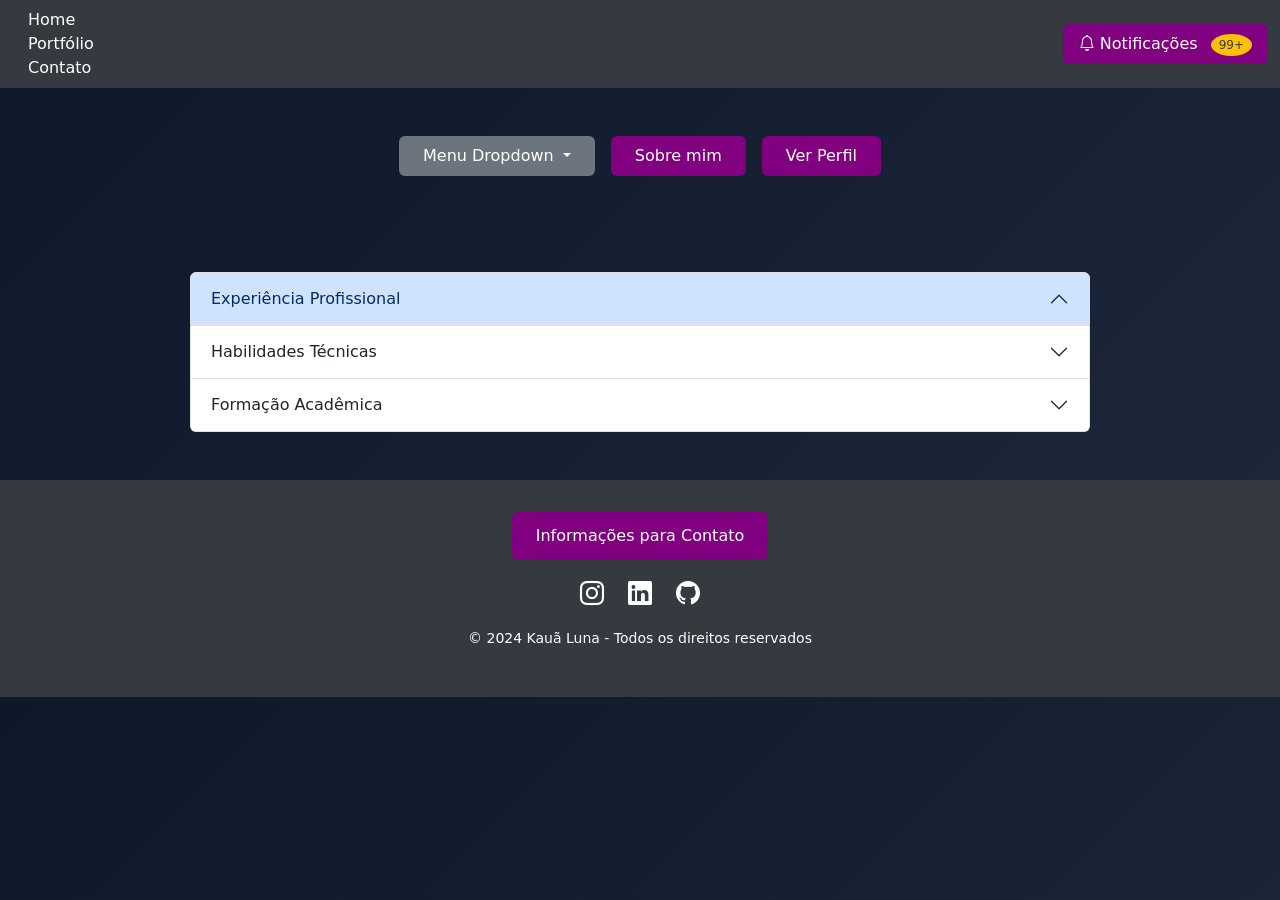
<file: curriculum/index.html>
<!DOCTYPE html>
<html lang="pt-BR">
<head>
  <meta charset="UTF-8" />
  <meta name="viewport" content="width=device-width, initial-scale=1.0"/>
  <link rel="stylesheet" href="style.css"/>
  <title>Portfólio | Kauã Luna</title>
  <link href="https://cdn.jsdelivr.net/npm/bootstrap@5.3.3/dist/css/bootstrap.min.css" rel="stylesheet"/>
  <link rel="stylesheet" href="https://cdn.jsdelivr.net/npm/bootstrap-icons@1.11.3/font/bootstrap-icons.min.css"/>
</head>
<body>
  <nav class="navbar navbar-expand-lg navbar-custom">
    <div class="container-fluid">
      <div class="nav-links">
        <a class="nav-link" href="index.html">Home</a>
        <a class="nav-link" href="portifolio.html">Portfólio</a>
        <a class="nav-link" href="contato.html">Contato</a>
      </div>
      <button class="notification-btn" data-bs-toggle="modal" data-bs-target="#notificationModal">
        <i class="bi bi-bell"></i> Notificações
        <span class="notification-badge">99+</span>
      </button>
    </div>
  </nav>

  <main>
    <section id="home">
      <div class="top-actions">
        <!-- Dropdown -->
        <div class="dropdown">
          <button class="btn-custom btn-gray dropdown-toggle" data-bs-toggle="dropdown">
            Menu Dropdown
          </button>
          <ul class="dropdown-menu">
            <li><a class="dropdown-item" href="portifolio.html">Portfólio</a></li>
            <li><a class="dropdown-item" href="contato.html">Contato</a></li>
          </ul>
        </div>
        <!-- Botão Sobre -->
        <button class="btn-custom btn-pink" data-bs-toggle="modal" data-bs-target="#sobreModal">
          Sobre mim
        </button>
        <!-- Botão Perfil -->
        <button class="btn-custom btn-blue" onclick="mostrarPerfil()">
          Ver Perfil
        </button>
      </div>
      <!-- PERFIL -->
      <div id="perfilBox" style="display: none; margin-top: 30px; text-align: center; color: rgb(190, 187, 187);">
        <img 
          src="59f7b9f8-756f-4cbb-8659-a811b90b80a7.jpg"
          alt="Foto de Perfil"
          style="
            width: 220px;
            border-radius: 15px;
            box-shadow: 0 5px 15px rgba(175, 173, 173, 0.839);
          "
        >
        <h3 style="margin-top: 15px;">Kauã Domingues Luna 
          <br>Idade: 17 anos
          <br>
        </h3>
        <p>Estudante do curso tecnico de Desenvolvimento De Sistemas do Senai Botucatu</p>
      </div>
    </section>
    <!-- PORTFÓLIO -->
    <section id="portfolio">
      <div class="content-box">
        <div class="accordion" id="accordionExample">
          <!-- Experiência -->
          <div class="accordion-item">
            <h2 class="accordion-header">
              <button 
                class="accordion-button collapsed;"
                type="button"
                data-bs-toggle="collapse"
                data-bs-target="#collapseOne">
                Experiência Profissional
              </button>
            </h2>
            <div 
              id="collapseOne"
              class="accordion-collapse collapse"
              data-bs-parent="#accordionExample">
              <div class="accordion-body">
                Realização de atividades de serviços gerais
              </div>
            </div>
          </div>
          <!-- Habilidades -->
          <div class="accordion-item">
            <h2 class="accordion-header">
              <button
                class="accordion-button collapsed"
                type="button"
                data-bs-toggle="collapse"
                data-bs-target="#collapseTwo">
                Habilidades Técnicas
              </button>
            </h2>
            <div
              id="collapseTwo"
              class="accordion-collapse collapse"
              data-bs-parent="#accordionExample">
              <div class="accordion-body">
                <strong>Hard Skills:</strong>
                <br>- Desenvolvimento Web
                <br>- Front-end
                <br>- HTML
                <br>- CSS
                <br>- JavaScript
                <br>- Bootstrap
                <br>- Python
                <br>- GitHub
                <br>- Figma
                <br>- MySQL
                <br>- React
                <br>- Backend
                <br><br>
                <strong>Soft Skills:</strong>
                <br>- Comunicação
                <br>- Trabalho em Equipe
                <br>- Resolução de Problemas
                <br>- Inglês básico
              </div>
            </div>
          </div>
          <!-- Formação -->
          <div class="accordion-item">
            <h2 class="accordion-header">
              <button
                class="accordion-button collapsed"
                type="button"
                data-bs-toggle="collapse"
                data-bs-target="#collapseThree">
                Formação Acadêmica
              </button>
            </h2>
            <div
              id="collapseThree"
              class="accordion-collapse collapse"
              data-bs-parent="#accordionExample">
              <div class="accordion-body">
                <p>
                  2021 - Curso de Word, Power Point, Excel e Hardware
                  <br>2024 - Curso básico de inglês
                  <br>2025 - Curso de Competência Transversal - Tecnologia da Informação e Comunicação
                  <br>2025 - Curso de Por dentro da Segurança Cibernética
                  <br>2025 - Curso de Competência Transversal - Segurança no Trabalho
                  <br>2025 - Curso de Desvendando a Descarbonização
                  <br>2025 - Curso de Ética na Inteligência Artificial
                  <br>2025 - Curso de FLUÊNCIA - FUNDAMENTOS DA INTELIGÊNCIA ARTIFICIAL
                  <br>2025 - 2026 - Curso de Desenvolvimento de Sistemas (em andamento)
                </p>
              </div>
            </div>
          </div>
        </div>
      </div>
    </section>
  </main>
  <!-- RODAPÉ -->
  <footer>
    <button class="contact-btn" onclick="mostrarContato()">
      Informações para Contato
    </button>
    <div class="social-icons">
      <a href="https://www.instagram.com/kaua_luna_/" target="_blank">
        <i class="bi bi-instagram"></i>
      </a>
      <a href="https://www.linkedin.com/in/kau%C3%A3-domingues-luna-694a322b7/" target="_blank">
        <i class="bi bi-linkedin"></i>
      </a>
      <a href="https://github.com/kaualuna-png" target="_blank">
        <i class="bi bi-github"></i>
      </a>
    </div>
    <p style="margin-top: 1rem; font-size: 0.875rem;">
      © 2024 Kauã Luna - Todos os direitos reservados
    </p>
  </footer>
  <!-- MODAL SOBRE -->
  <div class="modal fade" id="sobreModal" tabindex="-1">
    <div class="modal-dialog">
      <div class="modal-content">
        <div class="modal-header">
          <h5 class="modal-title">Sobre Mim</h5>
          <button type="button" class="btn-close" data-bs-dismiss="modal"></button>
        </div>
        <div class="modal-body">
          <p>
            Olá! Sou Kauã Luna, desenvolvedor front-end apaixonado por criar interfaces modernas e responsivas.
          </p>
          <p>
            Busco sempre aprender novas tecnologias e melhorar minhas habilidades para entregar os melhores resultados.
          </p>
        </div>
        <div class="modal-footer">
          <button type="button" class="btn btn-secondary" data-bs-dismiss="modal">
            Fechar
          </button>
        </div>
      </div>
    </div>
  </div>
  <!-- MODAL NOTIFICAÇÕES -->
  <div class="modal fade" id="notificationModal" tabindex="-1">
    <div class="modal-dialog">
      <div class="modal-content">
        <div class="modal-header">
          <h5 class="modal-title">Notificações</h5>
          <button type="button" class="btn-close" data-bs-dismiss="modal"></button>
        </div>
        <div class="modal-body">
          <div class="alert alert-info">
            Você não tem novas notificações no momento.
          </div>
          <div class="list-group">
            <div class="list-group-item">
              <strong>Bem-vindo!</strong>
              <small class="text-muted d-block">
                Obrigado por visitar meu portfólio!
              </small>
            </div>
          </div>
        </div>
        <div class="modal-footer">
          <button type="button" class="btn btn-primary" data-bs-dismiss="modal">
            Entendi
          </button>
        </div>
      </div>
    </div>
  </div>
  <!-- JAVASCRIPT -->
  <script>
    // Mostrar Perfil
    function mostrarPerfil() {
      const perfil = document.getElementById("perfilBox");
      if (perfil.style.display === "none") {
        perfil.style.display = "block";
      } else {
        perfil.style.display = "none";
      }
    }
    // Mostrar Contato
    function mostrarContato() {
      alert("Email: k.dominguesluna@gmail.com\nTelefone: (14) 99637-2981");
    }
  </script>
  <!-- Bootstrap -->
  <script src="https://cdn.jsdelivr.net/npm/bootstrap@5.3.3/dist/js/bootstrap.bundle.min.js"></script>
</body>
</html>
</file>
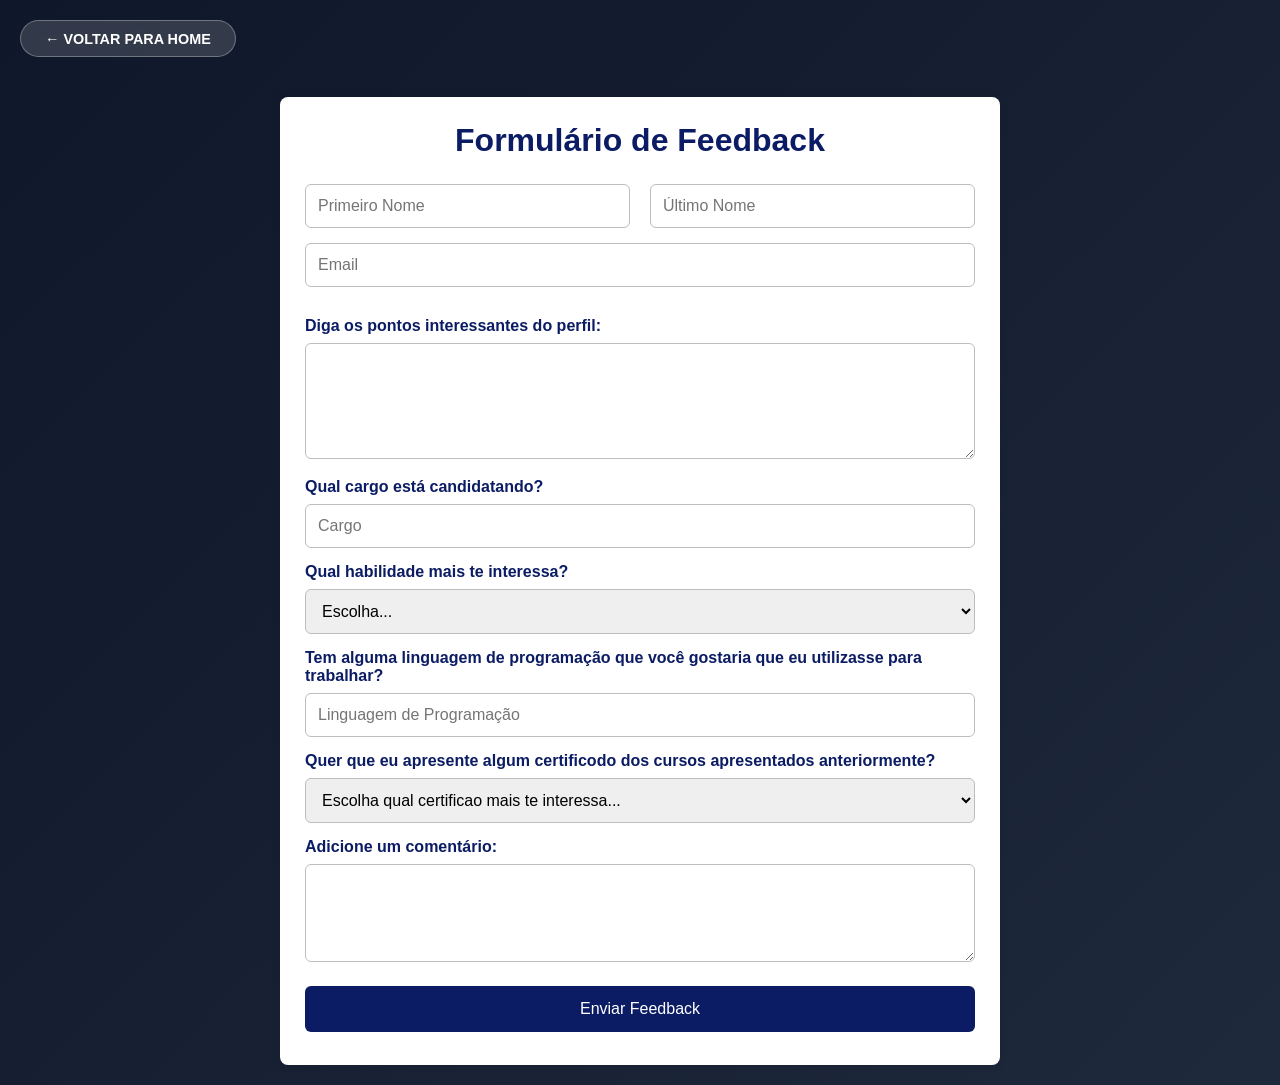
<file: curriculum/contato.html>
<!DOCTYPE html>
<html lang="pt-BR">
<head>
    <meta charset="UTF-8">
    <meta name="viewport" content="width=device-width, initial-scale=1.0">
    <title>Formulário de Feedback</title>
    <link rel="stylesheet" href="style_contato.css">
</head>
<body>
    <div class="btn-voltar-wrapper">
        <a href="index.html" class="btn-voltar">
            ← VOLTAR PARA HOME
        </a>
    </div>
    <div class="container">
        <form class="formulario" id="formFeedback">
            <h1>Formulário de Feedback</h1>
            <div class="linha">
                <input
                    type="text"
                    id="primeiroNome"
                    placeholder="Primeiro Nome"
                    required
                >
                <input
                    type="text"
                    id="ultimoNome"
                    placeholder="Último Nome"
                    required
                >
            </div>
            <input
                type="email"
                id="email"
                placeholder="Email"
                class="campo"
                required
            >
            <label for="pontos">
                Diga os pontos interessantes do perfil:
            </label>
            <textarea
                id="pontos"
                rows="5"
                required
            ></textarea>
            <label for="cargo">
                Qual cargo está candidatando?
            </label>
            <input
                type="text"
                id="cargo"
                placeholder="Cargo"
                required
            >
            <label for="cargo">
            
            <label for="habilidade">
                Qual habilidade mais te interessa?
            </label>
            <select
                id="habilidade"
                required
            >
                <option value="">
                    Escolha...
                </option>
                <option>
                    Programação
                </option>
                <option>
                    Design
                </option>
                <option>
                    Marketing
                </option>
                <option>
                    Comunicação
                </option>
            </select>
            <label for="linguagem">
                Tem alguma linguagem de programação que você gostaria que eu utilizasse para trabalhar?
            </label>
            <input
                type="text"
                id="linguagem"
                placeholder="Linguagem de Programação"
            >
             <label for="habilidade">
                Quer que eu apresente algum certificodo dos cursos apresentados anteriormente?
            </label>
            <select
                id="habilidade"
                required
            >
                <option value="">
                    Escolha qual certificao mais te interessa...
                </option>
                <option>
                    Certificado do curso de Competência Transversal - Tecnologia da Informação e Comunicação 
                </option>
                <option>
                    Certificado do curso de Por dentro da Segurança Cibernética
                </option>
                <option>
                    Certificado do curso de Competência Transversal - Segurança no Trabalho
                </option>
                <option>
                    Certificado do curso de Desvendando a Descarbonização
                </option>
                <option>
                    Certificado do curso de Ética na Inteligência Artificial
                </option>
                <option>
                    Certificado do curso de FLUÊNCIA - FUNDAMENTOS DA INTELIGÊNCIA ARTIFICIAL
                </option>
            </select>
            <label for="comentario">
                Adicione um comentário:
            </label>
            <textarea
                id="comentario"
                rows="4"
            ></textarea>
            <button
                type="submit"
                class="btn-enviar"
            >
                Enviar Feedback
            </button>
        </form>
    </div>
    <script>
        const form = document.getElementById("formFeedback");
        form.addEventListener("submit", function(event) {
            event.preventDefault();
            if (!form.checkValidity()) {
                alert("Preencha todos os campos obrigatórios.");
                return;
            }
            const primeiroNome =
                document.getElementById("primeiroNome").value.trim();
            const ultimoNome =
                document.getElementById("ultimoNome").value.trim();
            const email =
                document.getElementById("email").value.trim();
            const pontos =
                document.getElementById("pontos").value.trim();
            const cargo =
                document.getElementById("cargo").value.trim();
            const habilidade =
                document.getElementById("habilidade").value;
            const linguagem =
                document.getElementById("linguagem").value.trim();
            const comentario =
                document.getElementById("comentario").value.trim();
            const emailDestino =
                "k.dominguesluna@gmail.com";
            const assunto = encodeURIComponent(
                `Feedback de ${primeiroNome} ${ultimoNome}`
            );
            const corpoEmail = encodeURIComponent(
`Nome: ${primeiroNome} ${ultimoNome}
Email: ${email}
Cargo Desejado:
${cargo}
Habilidade de Interesse:
${habilidade}
Linguagem de Programação:
${linguagem}
Pontos Interessantes:
${pontos}
Comentário:
${comentario}`
            );
            const urlGmail =
                `https://mail.google.com/mail/?view=cm&fs=1&to=${emailDestino}&su=${assunto}&body=${corpoEmail}`;
            window.open(urlGmail, "_blank");
            form.reset();
        });
    </script>
</body>
</html>
</file>
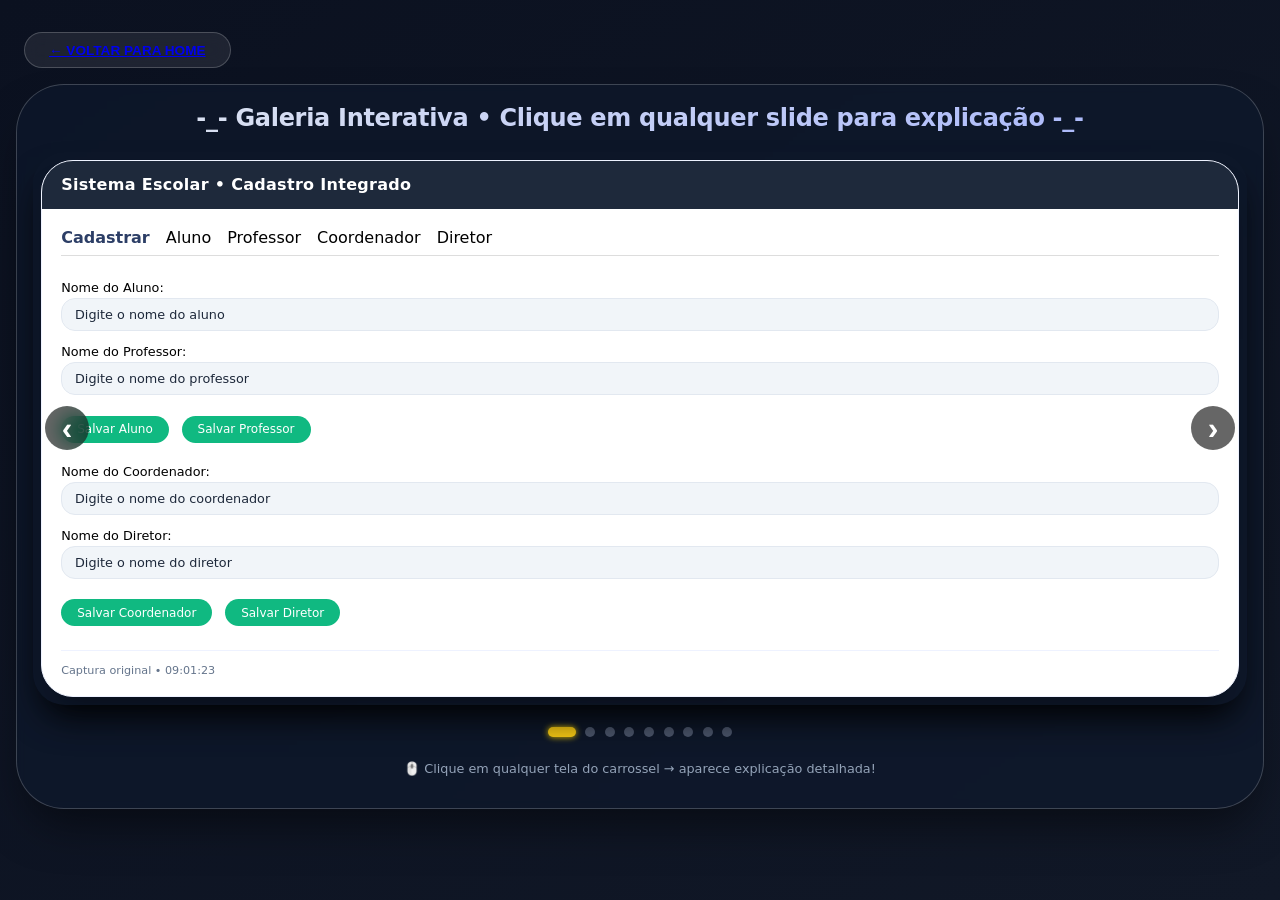
<file: curriculum/portifolio.html>
<!DOCTYPE html>
<html lang="pt-br">
<head>
    <meta charset="UTF-8">
    <meta name="viewport" content="width=device-width, initial-scale=1.0, user-scalable=yes">
    <link rel="stylesheet" href="style_portifolio.css">
    <title>Sistema Escolar - Galeria Interativa com Explicações</title>
    
</head>
<body>

<div class="btn-voltar-wrapper">
    <button class="btn-voltar">
        <a href="index.html">← VOLTAR PARA HOME</a>
    </button>
</div>

<div class="carousel-container">
    <h1 class="carousel-title">
         -_- Galeria Interativa • Clique em qualquer slide para explicação -_-
    </h1>
    <div class="carousel">
        <div class="carousel-track-container">
            <div class="carousel-track" id="carouselTrack">
                
                <!-- SLIDE 1 - Cadastro integrado -->
                <div class="carousel-slide" data-explicacao="Tela de Cadastros do sistema escolar: permite registrar Aluno, Professor, Coordenador e Diretor de forma unificada. Representa a interface principal de gestão de pessoas, com campos de exemplo e botões de salvamento. Ideal para demonstrar CRUD em ambiente escolar.">
                    <div class="slide-image">
                        <div class="mockup-screen">
                            <div class="mock-header"> Sistema Escolar • Cadastro Integrado</div>
                            <div class="mock-body">
                                <div style="display: flex; gap: 1rem; flex-wrap: wrap; margin-bottom: 1rem; border-bottom: 1px solid #ddd; padding-bottom: 0.5rem;">
                                    <span style="font-weight: bold; color:#2c3e66;"> Cadastrar</span>
                                    <span>Aluno</span><span>Professor</span><span>Coordenador</span><span>Diretor</span>
                                </div>
                                <div class="form-grid">
                                    <div class="input-group"><label> Nome do Aluno:</label><div class="input-field">Digite o nome do aluno</div></div>
                                    <div class="input-group"><label>Nome do Professor:</label><div class="input-field">Digite o nome do professor</div></div>
                                    <div class="button-group"><div class="btn" style="background:#10b981;">Salvar Aluno</div><div class="btn" style="background:#10b981;">Salvar Professor</div></div>
                                    <div class="input-group"><label> Nome do Coordenador:</label><div class="input-field">Digite o nome do coordenador</div></div>
                                    <div class="input-group"><label> Nome do Diretor:</label><div class="input-field">Digite o nome do diretor</div></div>
                                    <div class="button-group"><div class="btn" style="background:#10b981;">Salvar Coordenador</div><div class="btn" style="background:#10b981;">Salvar Diretor</div></div>
                                </div>
                                <div style="margin-top: 1rem; font-size: 0.7rem; color:#64748b; border-top: 1px solid #eef2ff; padding-top: 0.8rem;">Captura original • 09:01:23</div>
                            </div>
                        </div>
                    </div>
                </div>

                <!-- SLIDE 2 - Lista Alunos -->
                <div class="carousel-slide" data-explicacao="Listagem de alunos cadastrados no sistema. Mostra ID e nome (exemplo: leandrinho). Essa tela é usada para consulta e gerenciamento de estudantes, com contador total (📊 Total de alunos). Essencial em qualquer sistema de gestão escolar.">
                    <div class="slide-image"><div class="mockup-screen"><div class="mock-header">Sistema Escolar • Alunos</div><div class="mock-body"><div class="mock-nav"><span>Cadastrar</span><span style="font-weight:700;">Alunos</span><span>Professores</span><span>Coordenadores</span><span>Diretores</span></div><h3 style="margin-bottom:1rem;">📌 Lista de Alunos</h3><table class="data-table"><thead><tr><th>ID</th><th>Nome</th></tr></thead><tbody><tr><td>1</td><td>leandrinho</td></tr></tbody></table><div class="total-badge">📊 Total de alunos: 1</div><div style="margin-top:1rem; font-size:0.7rem; text-align:right;">Captura 09:01:40</div></div></div></div>
                </div>

                <!-- SLIDE 3 - Lista Professores -->
                <div class="carousel-slide" data-explicacao="Tela de professores cadastrados. Apresenta dados como ID e nome (fabio expoxto). Esse módulo permite filtrar e acompanhar o corpo docente, com navegação entre abas de cadastro, alunos, coordenadores e diretores.">
                    <div class="slide-image"><div class="mockup-screen"><div class="mock-header">Professores</div><div class="mock-body"><div class="mock-nav"><span>Cadastrar</span><span>Alunos</span><span style="font-weight:700;">Professores</span><span>Coordenadores</span><span>Diretores</span></div><h3>📌 Lista de Professores</h3><table class="data-table"><thead><tr><th>ID</th><th>Nome</th></tr></thead><tbody><tr><td>1</td><td>fabio expoxto</td></tr></tbody></table><div class="total-badge">📊 Total: 1</div><div style="text-align:right; font-size:0.7rem;">Captura 09:01:45</div></div></div></div>
                </div>

                <!-- SLIDE 4 - Lista Coordenadores -->
                <div class="carousel-slide" data-explicacao="Painel de Coordenadores escolares. Exibe um registro de exemplo (fabinho) e um contador. A interface mantém consistência com o restante do sistema, facilitando a gestão hierárquica das funções educacionais.">
                    <div class="slide-image"><div class="mockup-screen"><div class="mock-header">Coordenadores</div><div class="mock-body"><div class="mock-nav"><span>Cadastrar</span><span>Alunos</span><span>Professores</span><span style="font-weight:700;">Coordenadores</span><span>Diretores</span></div><h3>📌 Lista de Coordenadores</h3><table class="data-table"><thead><tr><th>ID</th><th>Nome</th></tr></thead><tbody><tr><td>1</td><td>fabinho</td></tr></tbody></table><div class="total-badge">📊 Total: 1</div><div style="text-align:right; font-size:0.7rem;">Captura 09:01:50</div></div></div></div>
                </div>

                <!-- SLIDE 5 - Página carregada + front-end -->
                <div class="carousel-slide" data-explicacao="Captura representando execução bem-sucedida de JavaScript e interação com Front-End. Destaque para o curso 'Front-End' e tecla Backspace registrada. Ilustra eventos de teclado, carregamento de página e mensagens interativas (Saiu!). Ideal para demonstrar validação de scripts.">
                    <div class="slide-image">
                        <div class="mockup-screen">
                            <div class="mock-header" style="background:#2d3e50;"> Página Carregada!</div>
                            <div class="mock-body">
                                <div style="background:#eef2ff; padding: 1rem; border-radius: 24px; text-align: center;">
                                    <h2 style="color:#0f172a;"> JS executado com sucesso</h2>
                                    <div style="margin: 1rem 0; font-size: 1.2rem; font-weight: bold;"> Escolha seu Curso</div>
                                    <div style="background:#facc15; display: inline-block; padding: 0.4rem 1.2rem; border-radius: 60px; font-weight: bold;">Front-End</div>
                                    <div class="tecla-info" style="margin-top: 1rem;">⌨Última tecla pressionada: Backspace</div>
                                    <div style="margin-top: 1rem; color:#b91c1c; font-weight: 500;"> Saiu!</div>
                                    <div style="margin-top: 1rem; border-top: 1px solid #ccc; padding-top: 0.8rem; font-size: 0.7rem;">Captura de tela • 101440.png</div>
                                </div>
                            </div>
                        </div>
                    </div>
                </div>

                <!-- SLIDE 6 - Provérbios e frases inspiracionais -->
                <div class="carousel-slide" data-explicacao="Espaço dedicado a provérbios e inspirações: 'Acredite nos seus sonhos', 'Vingança é um prato que se come frio', 'Cavalo dado, não se olha os dentes'. Também apresenta botões de demonstração (Trocar Título, etc) que ilustram possíveis interações JavaScript. Ótimo para cultura organizacional e motivação.">
                    <div class="slide-image">
                        <div class="mockup-screen">
                            <div class="mock-header"> Sabedoria Popular & Inspiração</div>
                            <div class="mock-body">
                                <div class="proverbios-box">
                                    <p> <strong>Acredite nos seus sonhos.</strong></p>
                                    <p> <em>Vingança é um prato que se come frio</em></p>
                                    <p> <strong>Cavalo dado, não se olha os dentes</strong></p>
                                    <p style="font-size:0.8rem; margin-top:8px;">as</p>
                                </div>
                                <div class="btn-group-demo">
                                    <div class="demo-btn"> Trocar Título</div>
                                    <div class="demo-btn"> Modificar Uma Mensagem</div>
                                    <div class="demo-btn"> Destacar Mensagens</div>
                                </div>
                                <div style="margin-top: 12px; font-size: 0.7rem; color:#4b5563; background:#f3f4f6; border-radius: 12px; padding: 6px;">Captura • 155309.png</div>
                            </div>
                        </div>
                    </div>
                </div>

                <!-- SLIDE 7 - Modelo de Documento Objeto (DOM) -->
                <div class="carousel-slide" data-explicacao="Modelo de Documento por Objetos (DOM): conceito fundamental do JavaScript para manipular HTML/CSS dinamicamente. A tela apresenta elementos como 'Modificar a estilização', parágrafos e divs. Entender DOM permite criar páginas interativas, alterar conteúdos e reagir a eventos. Exemplo de estrutura estática focada em aprendizado.">
                    <div class="slide-image">
                        <div class="mockup-screen">
                            <div class="mock-header"> Modelo de Documento de Objeto</div>
                            <div class="mock-body">
                                <h3 style="color: #334155;"> Elementos do DOM</h3>
                                <div class="dom-elementos">
                                    <ul>
                                        <li>Modificar a estilização</li>
                                        <li>parágrafo 1</li>
                                        <li>parágrafo 2</li>
                                        <li>parágrafo 3</li>
                                        <li>Modificar o elemento do div</li>
                                    </ul>
                                </div>
                                <div style="background:#e9ecef; margin-top:1rem; padding:0.8rem; border-radius: 1rem;">
                                    <code style="font-size:0.75rem;">Manipulação DOM • exemplos interativos disponíveis via console</code>
                                </div>
                                <div style="text-align:right; font-size:0.7rem; margin-top:1rem;">Captura 145658.png</div>
                            </div>
                        </div>
                    </div>
                </div>

                <!-- SLIDE 8 - Sobre os Memes (três memes com explicação) -->
                <div class="carousel-slide" data-explicacao="Cultura dos memes: representam comunicação humorística e rápida na internet. Meme 1: mente que 'desliga' em situações cotidianas. Meme 2: estereótipo de quem começa a treinar e muda a personalidade. Meme 3: crítica irônica sobre impostos altos. Os memes refletem comportamentos sociais e geram engajamento.">
                    <div class="slide-image">
                        <div class="mockup-screen">
                            <div class="mock-header"> Sobre os Memes & Cultura Digital</div>
                            <div class="mock-body">
                                <div class="memes-grid">
                                    <div class="meme-card"><h4> Meme 1</h4><p>Mente 'desliga' no dia a dia.</p></div>
                                    <div class="meme-card"><h4> Meme 2</h4><p>Personalidade de quem treina.</p></div>
                                    <div class="meme-card"><h4> Meme 3</h4><p>Ironia sobre impostos.</p></div>
                                </div>
                                <div style="margin-top: 1rem; font-size: 0.75rem; background: #f1f5f9; padding: 0.5rem; border-radius: 20px; text-align: center;">
                                     Captura de Tela • 08.55.04.png • Memes originais inclusos
                                </div>
                            </div>
                        </div>
                    </div>
                </div>

                <!-- SLIDE 9 - Galeria Completa + resumo -->
                <div class="carousel-slide" data-explicacao="Resumo da galeria interativa: unindo todos os conteúdos — Cadastros, Provérbios, DOM, Memes e elementos visuais. Representa a integridade do projeto: sistema escolar mesclado com humor, cultura e programação front-end. Clique nas imagens e descubra detalhes de cada tela.">
                    <div class="slide-image">
                        <div class="mockup-screen">
                            <div class="mock-header"> Galeria Completa • Sistema + Conteúdos</div>
                            <div class="mock-body">
                                <div style="display: flex; gap: 1rem; flex-wrap: wrap; justify-content: center;">
                                    <div style="background:#d9f99d; border-radius: 1rem; padding: 1rem; text-align: center; width: 140px;"> Cadastros</div>
                                    <div style="background:#fed7aa; border-radius: 1rem; padding: 1rem; text-align: center; width: 140px;"> Provérbios</div>
                                    <div style="background:#bfdbfe; border-radius: 1rem; padding: 1rem; text-align: center; width: 140px;"> DOM</div>
                                    <div style="background:#fbcfe8; border-radius: 1rem; padding: 1rem; text-align: center; width: 140px;"> Memes</div>
                                </div>
                                <p style="margin-top: 1.5rem; text-align: center;">Todas as imagens/capturas foram incorporadas como solicitado! </p>
                            </div>
                        </div>
                    </div>
                </div>
            </div>
        </div>
        <button class="carousel-button prev-btn" id="prevBtn">‹</button>
        <button class="carousel-button next-btn" id="nextBtn">›</button>
    </div>
    <div class="carousel-indicators" id="indicatorsContainer"></div>
    <p style="text-align: center; color: #94a3b8; margin-top: 1.5rem; font-size: 0.8rem;">
        🖱️ Clique em qualquer tela do carrossel → aparece explicação detalhada!
    </p>
</div>

<!-- MODAL DE EXPLICAÇÃO -->
<div id="modalExplicacao" class="modal-explicacao">
    <div class="modal-card">
        <div class="modal-header">
             Explicação do conteúdo
            <span id="closeModalBtn">&times;</span>
        </div>
        <div class="modal-body" id="modalBodyText">
            <p>Carregando explicação...</p>
        </div>
        <button class="close-modal-btn" id="closeModalFooter">FECHAR</button>
    </div>
</div>

<script>
    (function() {
        const track = document.getElementById('carouselTrack');
        const slides = Array.from(document.querySelectorAll('.carousel-slide'));
        const prevButton = document.getElementById('prevBtn');
        const nextButton = document.getElementById('nextBtn');
        const indicatorsContainer = document.getElementById('indicatorsContainer');
        let currentIndex = 0;
        const slideCount = slides.length;
        let autoInterval = null;
        const autoDelay = 5500;

        // ----- MODAL -----
        const modal = document.getElementById('modalExplicacao');
        const modalBody = document.getElementById('modalBodyText');
        const closeModalSpan = document.getElementById('closeModalBtn');
        const closeModalFooter = document.getElementById('closeModalFooter');

        function openModal(explanationText) {
            if (!modal || !modalBody) return;
            modalBody.innerHTML = `<p style="font-size:1rem;">🔍 ${explanationText}</p>`;
            modal.classList.add('active');
        }

        function closeModal() {
            if (modal) modal.classList.remove('active');
        }

        // Eventos para fechar modal
        if (closeModalSpan) closeModalSpan.addEventListener('click', closeModal);
        if (closeModalFooter) closeModalFooter.addEventListener('click', closeModal);
        modal.addEventListener('click', (e) => {
            if (e.target === modal) closeModal();
        });

        // ---- CLIQUE NOS SLIDES (explicação) ----
        slides.forEach(slide => {
            slide.addEventListener('click', (e) => {
                e.stopPropagation();
                let explanation = slide.getAttribute('data-explicacao');
                if (!explanation) {
                    explanation = "Esse slide representa uma tela do sistema escolar com interface demonstrativa. Clique para explorar mais conteúdos interativos.";
                }
                openModal(explanation);
                resetAutoPlay();
            });
        });

        // ----- FUNÇÕES CARROSSEL (com toque e auto) -----
        function updateCarousel() {
            if (!slides.length) return;
            const slideWidth = slides[0].getBoundingClientRect().width;
            track.style.transform = `translateX(-${currentIndex * slideWidth}px)`;
            const indicators = document.querySelectorAll('.indicator');
            indicators.forEach((ind, idx) => {
                if (idx === currentIndex) ind.classList.add('active');
                else ind.classList.remove('active');
            });
        }

        function goToSlide(index) {
            if (index < 0) currentIndex = slideCount - 1;
            else if (index >= slideCount) currentIndex = 0;
            else currentIndex = index;
            updateCarousel();
            resetAutoPlay();
        }

        function nextSlide() { goToSlide(currentIndex + 1); }
        function prevSlide() { goToSlide(currentIndex - 1); }

        function createIndicators() {
            indicatorsContainer.innerHTML = '';
            for (let i = 0; i < slideCount; i++) {
                const dot = document.createElement('button');
                dot.classList.add('indicator');
                if (i === currentIndex) dot.classList.add('active');
                dot.setAttribute('data-index', i);
                dot.addEventListener('click', () => { goToSlide(i); resetAutoPlay(); });
                indicatorsContainer.appendChild(dot);
            }
        }

        function startAutoPlay() {
            if (autoInterval) clearInterval(autoInterval);
            autoInterval = setInterval(() => { nextSlide(); }, autoDelay);
        }
        function resetAutoPlay() {
            if (autoInterval) { clearInterval(autoInterval); startAutoPlay(); }
        }
        function stopAndRestartOnClick() { resetAutoPlay(); }

        prevButton.addEventListener('click', () => { prevSlide(); stopAndRestartOnClick(); });
        nextButton.addEventListener('click', () => { nextSlide(); stopAndRestartOnClick(); });

        // TOUCH suporte
        let touchStartX = 0;
        let touchEndX = 0;
        const carouselElement = document.querySelector('.carousel');
        carouselElement.addEventListener('touchstart', (e) => { touchStartX = e.changedTouches[0].screenX; }, { passive: true });
        carouselElement.addEventListener('touchend', (e) => {
            touchEndX = e.changedTouches[0].screenX;
            const diff = touchEndX - touchStartX;
            if (Math.abs(diff) > 50) {
                if (diff > 0) prevSlide();
                else nextSlide();
                stopAndRestartOnClick();
            }
        });

        // Pausa ao hover
        carouselElement.addEventListener('mouseenter', () => { if (autoInterval) clearInterval(autoInterval); autoInterval = null; });
        carouselElement.addEventListener('mouseleave', () => { if (!autoInterval) startAutoPlay(); });

        window.addEventListener('resize', () => { updateCarousel(); });

        function init() {
            createIndicators();
            setTimeout(() => { updateCarousel(); }, 20);
            startAutoPlay();
        }
        init();
    })();
</script>
</body>
</html>
</file>
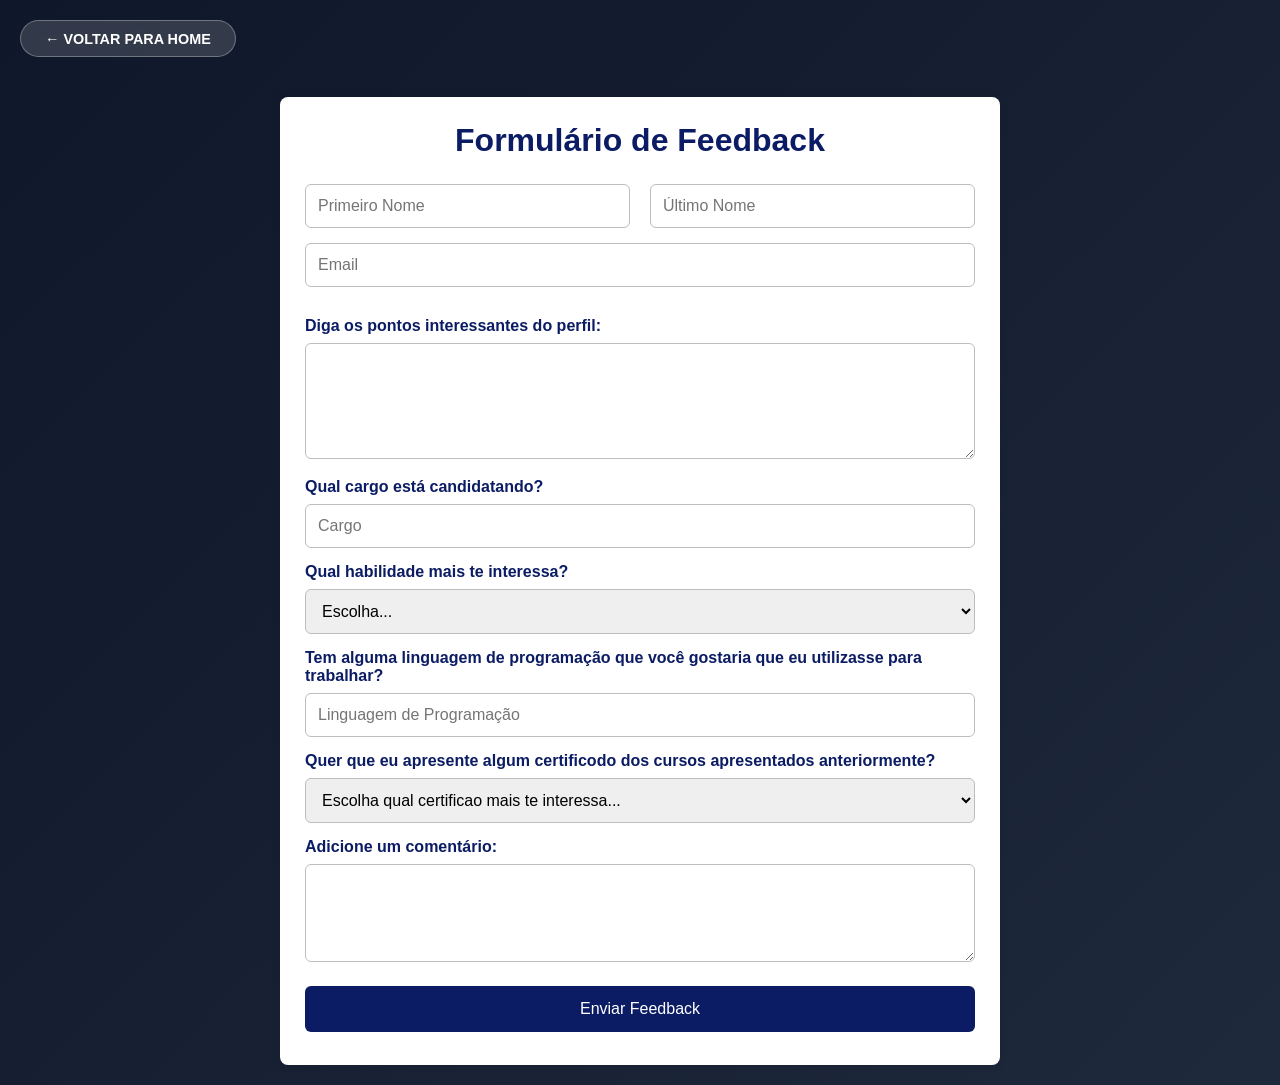
<file: projeto/contato.html>
<!DOCTYPE html>
<html lang="pt-BR">
<head>
    <meta charset="UTF-8">
    <meta name="viewport" content="width=device-width, initial-scale=1.0">
    <title>Formulário de Feedback</title>
    <link rel="stylesheet" href="style_contato.css">
</head>
<body>
    <div class="btn-voltar-wrapper">
        <a href="Home.html" class="btn-voltar">
            ← VOLTAR PARA HOME
        </a>
    </div>
    <div class="container">
        <form class="formulario" id="formFeedback">
            <h1>Formulário de Feedback</h1>
            <div class="linha">
                <input
                    type="text"
                    id="primeiroNome"
                    placeholder="Primeiro Nome"
                    required
                >
                <input
                    type="text"
                    id="ultimoNome"
                    placeholder="Último Nome"
                    required
                >
            </div>
            <input
                type="email"
                id="email"
                placeholder="Email"
                class="campo"
                required
            >
            <label for="pontos">
                Diga os pontos interessantes do perfil:
            </label>
            <textarea
                id="pontos"
                rows="5"
                required
            ></textarea>
            <label for="cargo">
                Qual cargo está candidatando?
            </label>
            <input
                type="text"
                id="cargo"
                placeholder="Cargo"
                required
            >
            <label for="cargo">
            
            <label for="habilidade">
                Qual habilidade mais te interessa?
            </label>
            <select
                id="habilidade"
                required
            >
                <option value="">
                    Escolha...
                </option>
                <option>
                    Programação
                </option>
                <option>
                    Design
                </option>
                <option>
                    Marketing
                </option>
                <option>
                    Comunicação
                </option>
            </select>
            <label for="linguagem">
                Tem alguma linguagem de programação que você gostaria que eu utilizasse para trabalhar?
            </label>
            <input
                type="text"
                id="linguagem"
                placeholder="Linguagem de Programação"
            >
             <label for="habilidade">
                Quer que eu apresente algum certificodo dos cursos apresentados anteriormente?
            </label>
            <select
                id="habilidade"
                required
            >
                <option value="">
                    Escolha qual certificao mais te interessa...
                </option>
                <option>
                    Certificado do curso de Competência Transversal - Tecnologia da Informação e Comunicação 
                </option>
                <option>
                    Certificado do curso de Por dentro da Segurança Cibernética
                </option>
                <option>
                    Certificado do curso de Competência Transversal - Segurança no Trabalho
                </option>
                <option>
                    Certificado do curso de Desvendando a Descarbonização
                </option>
                <option>
                    Certificado do curso de Ética na Inteligência Artificial
                </option>
                <option>
                    Certificado do curso de FLUÊNCIA - FUNDAMENTOS DA INTELIGÊNCIA ARTIFICIAL
                </option>
            </select>
            <label for="comentario">
                Adicione um comentário:
            </label>
            <textarea
                id="comentario"
                rows="4"
            ></textarea>
            <button
                type="submit"
                class="btn-enviar"
            >
                Enviar Feedback
            </button>
        </form>
    </div>
    <script>
        const form = document.getElementById("formFeedback");
        form.addEventListener("submit", function(event) {
            event.preventDefault();
            if (!form.checkValidity()) {
                alert("Preencha todos os campos obrigatórios.");
                return;
            }
            const primeiroNome =
                document.getElementById("primeiroNome").value.trim();
            const ultimoNome =
                document.getElementById("ultimoNome").value.trim();
            const email =
                document.getElementById("email").value.trim();
            const pontos =
                document.getElementById("pontos").value.trim();
            const cargo =
                document.getElementById("cargo").value.trim();
            const habilidade =
                document.getElementById("habilidade").value;
            const linguagem =
                document.getElementById("linguagem").value.trim();
            const comentario =
                document.getElementById("comentario").value.trim();
            const emailDestino =
                "k.dominguesluna@gmail.com";
            const assunto = encodeURIComponent(
                `Feedback de ${primeiroNome} ${ultimoNome}`
            );
            const corpoEmail = encodeURIComponent(
`Nome: ${primeiroNome} ${ultimoNome}
Email: ${email}
Cargo Desejado:
${cargo}
Habilidade de Interesse:
${habilidade}
Linguagem de Programação:
${linguagem}
Pontos Interessantes:
${pontos}
Comentário:
${comentario}`
            );
            const urlGmail =
                `https://mail.google.com/mail/?view=cm&fs=1&to=${emailDestino}&su=${assunto}&body=${corpoEmail}`;
            window.open(urlGmail, "_blank");
            form.reset();
        });
    </script>
</body>
</html>
</file>
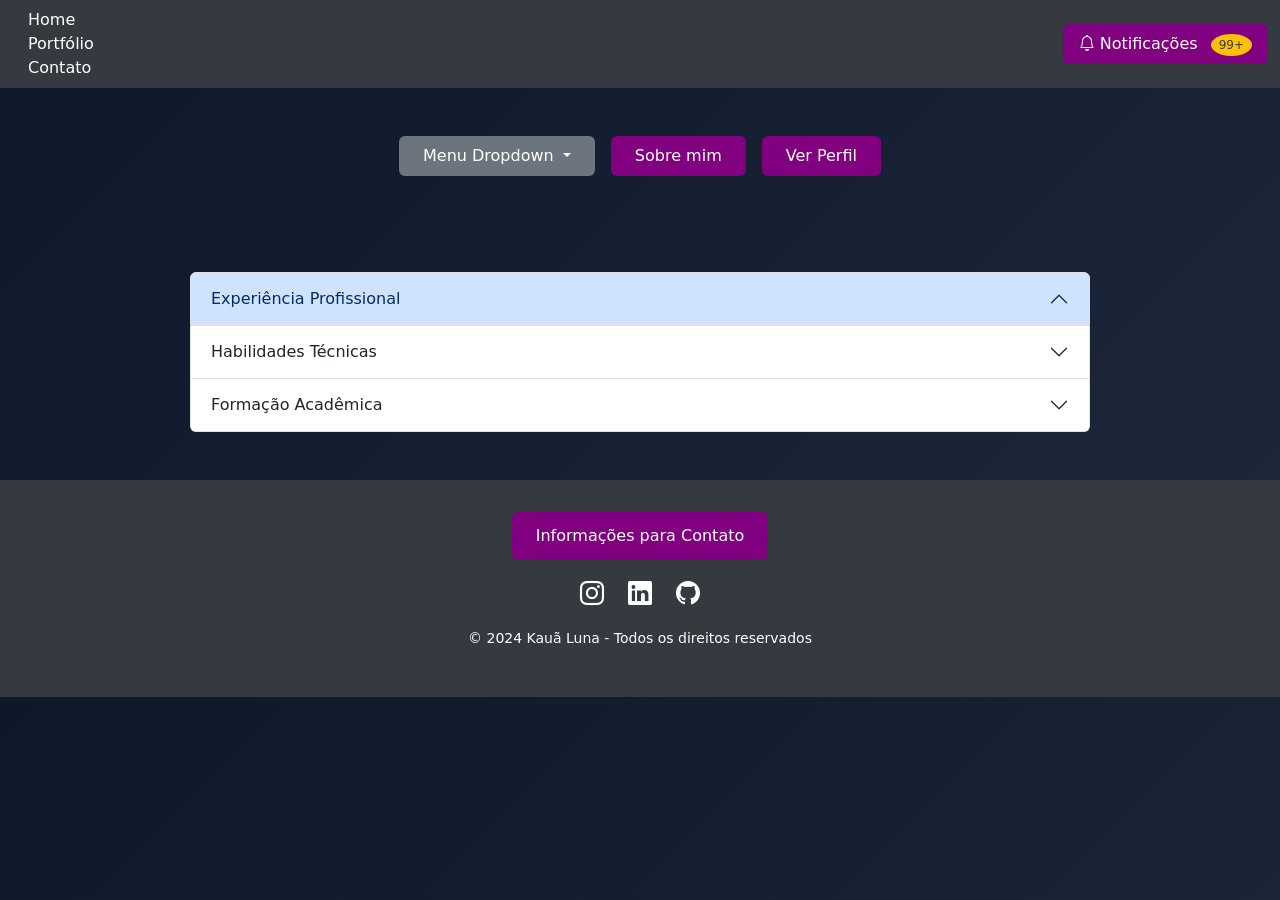
<file: projeto/Home.html>
<!DOCTYPE html>
<html lang="pt-BR">
<head>
  <meta charset="UTF-8" />
  <meta name="viewport" content="width=device-width, initial-scale=1.0"/>
  <link rel="stylesheet" href="style.css"/>
  <title>Portfólio | Kauã Luna</title>
  <link href="https://cdn.jsdelivr.net/npm/bootstrap@5.3.3/dist/css/bootstrap.min.css" rel="stylesheet"/>
  <link rel="stylesheet" href="https://cdn.jsdelivr.net/npm/bootstrap-icons@1.11.3/font/bootstrap-icons.min.css"/>
</head>
<body>
  <nav class="navbar navbar-expand-lg navbar-custom">
    <div class="container-fluid">
      <div class="nav-links">
        <a class="nav-link" href="Home.html">Home</a>
        <a class="nav-link" href="portifolio.html">Portfólio</a>
        <a class="nav-link" href="contato.html">Contato</a>
      </div>
      <button class="notification-btn" data-bs-toggle="modal" data-bs-target="#notificationModal">
        <i class="bi bi-bell"></i> Notificações
        <span class="notification-badge">99+</span>
      </button>
    </div>
  </nav>

  <main>
    <section id="home">
      <div class="top-actions">
        <!-- Dropdown -->
        <div class="dropdown">
          <button class="btn-custom btn-gray dropdown-toggle" data-bs-toggle="dropdown">
            Menu Dropdown
          </button>
          <ul class="dropdown-menu">
            <li><a class="dropdown-item" href="portifolio.html">Portfólio</a></li>
            <li><a class="dropdown-item" href="contato.html">Contato</a></li>
          </ul>
        </div>
        <!-- Botão Sobre -->
        <button class="btn-custom btn-pink" data-bs-toggle="modal" data-bs-target="#sobreModal">
          Sobre mim
        </button>
        <!-- Botão Perfil -->
        <button class="btn-custom btn-blue" onclick="mostrarPerfil()">
          Ver Perfil
        </button>
      </div>
      <!-- PERFIL -->
      <div id="perfilBox" style="display: none; margin-top: 30px; text-align: center; color: rgb(190, 187, 187);">
        <img 
          src="59f7b9f8-756f-4cbb-8659-a811b90b80a7.jpg"
          alt="Foto de Perfil"
          style="
            width: 220px;
            border-radius: 15px;
            box-shadow: 0 5px 15px rgba(175, 173, 173, 0.839);
          "
        >
        <h3 style="margin-top: 15px;">Kauã Domingues Luna 
          <br>Idade: 17 anos
          <br>
        </h3>
        <p>Estudante do curso tecnico de Desenvolvimento De Sistemas do Senai Botucatu</p>
      </div>
    </section>
    <!-- PORTFÓLIO -->
    <section id="portfolio">
      <div class="content-box">
        <div class="accordion" id="accordionExample">
          <!-- Experiência -->
          <div class="accordion-item">
            <h2 class="accordion-header">
              <button 
                class="accordion-button collapsed;"
                type="button"
                data-bs-toggle="collapse"
                data-bs-target="#collapseOne">
                Experiência Profissional
              </button>
            </h2>
            <div 
              id="collapseOne"
              class="accordion-collapse collapse"
              data-bs-parent="#accordionExample">
              <div class="accordion-body">
                Realização de atividades de serviços gerais
              </div>
            </div>
          </div>
          <!-- Habilidades -->
          <div class="accordion-item">
            <h2 class="accordion-header">
              <button
                class="accordion-button collapsed"
                type="button"
                data-bs-toggle="collapse"
                data-bs-target="#collapseTwo">
                Habilidades Técnicas
              </button>
            </h2>
            <div
              id="collapseTwo"
              class="accordion-collapse collapse"
              data-bs-parent="#accordionExample">
              <div class="accordion-body">
                <strong>Hard Skills:</strong>
                <br>- Desenvolvimento Web
                <br>- Front-end
                <br>- HTML
                <br>- CSS
                <br>- JavaScript
                <br>- Bootstrap
                <br>- Python
                <br>- GitHub
                <br>- Figma
                <br>- MySQL
                <br>- React
                <br>- Backend
                <br><br>
                <strong>Soft Skills:</strong>
                <br>- Comunicação
                <br>- Trabalho em Equipe
                <br>- Resolução de Problemas
                <br>- Inglês básico
              </div>
            </div>
          </div>
          <!-- Formação -->
          <div class="accordion-item">
            <h2 class="accordion-header">
              <button
                class="accordion-button collapsed"
                type="button"
                data-bs-toggle="collapse"
                data-bs-target="#collapseThree">
                Formação Acadêmica
              </button>
            </h2>
            <div
              id="collapseThree"
              class="accordion-collapse collapse"
              data-bs-parent="#accordionExample">
              <div class="accordion-body">
                <p>
                  2021 - Curso de Word, Power Point, Excel e Hardware
                  <br>2024 - Curso básico de inglês
                  <br>2025 - Curso de Competência Transversal - Tecnologia da Informação e Comunicação
                  <br>2025 - Curso de Por dentro da Segurança Cibernética
                  <br>2025 - Curso de Competência Transversal - Segurança no Trabalho
                  <br>2025 - Curso de Desvendando a Descarbonização
                  <br>2025 - Curso de Ética na Inteligência Artificial
                  <br>2025 - Curso de FLUÊNCIA - FUNDAMENTOS DA INTELIGÊNCIA ARTIFICIAL
                  <br>2025 - 2026 - Curso de Desenvolvimento de Sistemas (em andamento)
                </p>
              </div>
            </div>
          </div>
        </div>
      </div>
    </section>
  </main>
  <!-- RODAPÉ -->
  <footer>
    <button class="contact-btn" onclick="mostrarContato()">
      Informações para Contato
    </button>
    <div class="social-icons">
      <a href="https://www.instagram.com/kaua_luna_/" target="_blank">
        <i class="bi bi-instagram"></i>
      </a>
      <a href="https://www.linkedin.com/in/kau%C3%A3-domingues-luna-694a322b7/" target="_blank">
        <i class="bi bi-linkedin"></i>
      </a>
      <a href="https://github.com/kaualuna-png" target="_blank">
        <i class="bi bi-github"></i>
      </a>
    </div>
    <p style="margin-top: 1rem; font-size: 0.875rem;">
      © 2024 Kauã Luna - Todos os direitos reservados
    </p>
  </footer>
  <!-- MODAL SOBRE -->
  <div class="modal fade" id="sobreModal" tabindex="-1">
    <div class="modal-dialog">
      <div class="modal-content">
        <div class="modal-header">
          <h5 class="modal-title">Sobre Mim</h5>
          <button type="button" class="btn-close" data-bs-dismiss="modal"></button>
        </div>
        <div class="modal-body">
          <p>
            Olá! Sou Kauã Luna, desenvolvedor front-end apaixonado por criar interfaces modernas e responsivas.
          </p>
          <p>
            Busco sempre aprender novas tecnologias e melhorar minhas habilidades para entregar os melhores resultados.
          </p>
        </div>
        <div class="modal-footer">
          <button type="button" class="btn btn-secondary" data-bs-dismiss="modal">
            Fechar
          </button>
        </div>
      </div>
    </div>
  </div>
  <!-- MODAL NOTIFICAÇÕES -->
  <div class="modal fade" id="notificationModal" tabindex="-1">
    <div class="modal-dialog">
      <div class="modal-content">
        <div class="modal-header">
          <h5 class="modal-title">Notificações</h5>
          <button type="button" class="btn-close" data-bs-dismiss="modal"></button>
        </div>
        <div class="modal-body">
          <div class="alert alert-info">
            Você não tem novas notificações no momento.
          </div>
          <div class="list-group">
            <div class="list-group-item">
              <strong>Bem-vindo!</strong>
              <small class="text-muted d-block">
                Obrigado por visitar meu portfólio!
              </small>
            </div>
          </div>
        </div>
        <div class="modal-footer">
          <button type="button" class="btn btn-primary" data-bs-dismiss="modal">
            Entendi
          </button>
        </div>
      </div>
    </div>
  </div>
  <!-- JAVASCRIPT -->
  <script>
    // Mostrar Perfil
    function mostrarPerfil() {
      const perfil = document.getElementById("perfilBox");
      if (perfil.style.display === "none") {
        perfil.style.display = "block";
      } else {
        perfil.style.display = "none";
      }
    }
    // Mostrar Contato
    function mostrarContato() {
      alert("Email: k.dominguesluna@gmail.com\nTelefone: (14) 99637-2981");
    }
  </script>
  <!-- Bootstrap -->
  <script src="https://cdn.jsdelivr.net/npm/bootstrap@5.3.3/dist/js/bootstrap.bundle.min.js"></script>
</body>
</html>
</file>
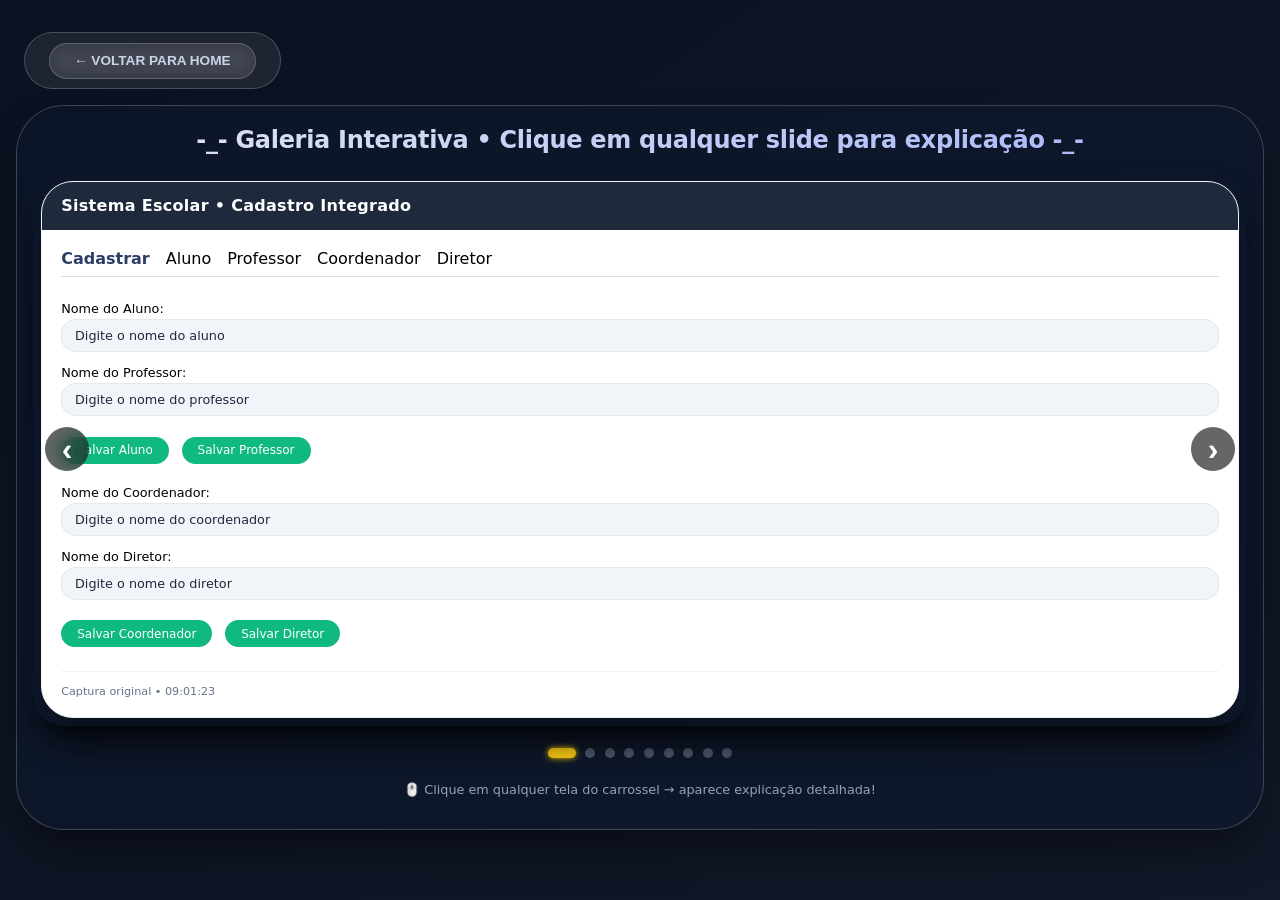
<file: projeto/portifolio.html>
<!DOCTYPE html>
<html lang="pt-br">
<head>
    <meta charset="UTF-8">
    <meta name="viewport" content="width=device-width, initial-scale=1.0, user-scalable=yes">
    <link rel="stylesheet" href="style_portifolio.css">
    <title>Sistema Escolar - Galeria Interativa com Explicações</title>
    
</head>
<body>

<div class="btn-voltar-wrapper">
    <button class="btn-voltar">
        <a href="Home.html" class="btn-voltar">← VOLTAR PARA HOME</a>
    </button>
</div>

<div class="carousel-container">
    <h1 class="carousel-title">
         -_- Galeria Interativa • Clique em qualquer slide para explicação -_-
    </h1>
    <div class="carousel">
        <div class="carousel-track-container">
            <div class="carousel-track" id="carouselTrack">
                
                <!-- SLIDE 1 - Cadastro integrado -->
                <div class="carousel-slide" data-explicacao="Tela de Cadastros do sistema escolar: permite registrar Aluno, Professor, Coordenador e Diretor de forma unificada. Representa a interface principal de gestão de pessoas, com campos de exemplo e botões de salvamento. Ideal para demonstrar CRUD em ambiente escolar.">
                    <div class="slide-image">
                        <div class="mockup-screen">
                            <div class="mock-header"> Sistema Escolar • Cadastro Integrado</div>
                            <div class="mock-body">
                                <div style="display: flex; gap: 1rem; flex-wrap: wrap; margin-bottom: 1rem; border-bottom: 1px solid #ddd; padding-bottom: 0.5rem;">
                                    <span style="font-weight: bold; color:#2c3e66;"> Cadastrar</span>
                                    <span>Aluno</span><span>Professor</span><span>Coordenador</span><span>Diretor</span>
                                </div>
                                <div class="form-grid">
                                    <div class="input-group"><label> Nome do Aluno:</label><div class="input-field">Digite o nome do aluno</div></div>
                                    <div class="input-group"><label>Nome do Professor:</label><div class="input-field">Digite o nome do professor</div></div>
                                    <div class="button-group"><div class="btn" style="background:#10b981;">Salvar Aluno</div><div class="btn" style="background:#10b981;">Salvar Professor</div></div>
                                    <div class="input-group"><label> Nome do Coordenador:</label><div class="input-field">Digite o nome do coordenador</div></div>
                                    <div class="input-group"><label> Nome do Diretor:</label><div class="input-field">Digite o nome do diretor</div></div>
                                    <div class="button-group"><div class="btn" style="background:#10b981;">Salvar Coordenador</div><div class="btn" style="background:#10b981;">Salvar Diretor</div></div>
                                </div>
                                <div style="margin-top: 1rem; font-size: 0.7rem; color:#64748b; border-top: 1px solid #eef2ff; padding-top: 0.8rem;">Captura original • 09:01:23</div>
                            </div>
                        </div>
                    </div>
                </div>

                <!-- SLIDE 2 - Lista Alunos -->
                <div class="carousel-slide" data-explicacao="Listagem de alunos cadastrados no sistema. Mostra ID e nome (exemplo: leandrinho). Essa tela é usada para consulta e gerenciamento de estudantes, com contador total (📊 Total de alunos). Essencial em qualquer sistema de gestão escolar.">
                    <div class="slide-image"><div class="mockup-screen"><div class="mock-header">Sistema Escolar • Alunos</div><div class="mock-body"><div class="mock-nav"><span>Cadastrar</span><span style="font-weight:700;">Alunos</span><span>Professores</span><span>Coordenadores</span><span>Diretores</span></div><h3 style="margin-bottom:1rem;">📌 Lista de Alunos</h3><table class="data-table"><thead><tr><th>ID</th><th>Nome</th></tr></thead><tbody><tr><td>1</td><td>leandrinho</td></tr></tbody></table><div class="total-badge">📊 Total de alunos: 1</div><div style="margin-top:1rem; font-size:0.7rem; text-align:right;">Captura 09:01:40</div></div></div></div>
                </div>

                <!-- SLIDE 3 - Lista Professores -->
                <div class="carousel-slide" data-explicacao="Tela de professores cadastrados. Apresenta dados como ID e nome (fabio expoxto). Esse módulo permite filtrar e acompanhar o corpo docente, com navegação entre abas de cadastro, alunos, coordenadores e diretores.">
                    <div class="slide-image"><div class="mockup-screen"><div class="mock-header">Professores</div><div class="mock-body"><div class="mock-nav"><span>Cadastrar</span><span>Alunos</span><span style="font-weight:700;">Professores</span><span>Coordenadores</span><span>Diretores</span></div><h3>📌 Lista de Professores</h3><table class="data-table"><thead><tr><th>ID</th><th>Nome</th></tr></thead><tbody><tr><td>1</td><td>fabio expoxto</td></tr></tbody></table><div class="total-badge">📊 Total: 1</div><div style="text-align:right; font-size:0.7rem;">Captura 09:01:45</div></div></div></div>
                </div>

                <!-- SLIDE 4 - Lista Coordenadores -->
                <div class="carousel-slide" data-explicacao="Painel de Coordenadores escolares. Exibe um registro de exemplo (fabinho) e um contador. A interface mantém consistência com o restante do sistema, facilitando a gestão hierárquica das funções educacionais.">
                    <div class="slide-image"><div class="mockup-screen"><div class="mock-header">Coordenadores</div><div class="mock-body"><div class="mock-nav"><span>Cadastrar</span><span>Alunos</span><span>Professores</span><span style="font-weight:700;">Coordenadores</span><span>Diretores</span></div><h3>📌 Lista de Coordenadores</h3><table class="data-table"><thead><tr><th>ID</th><th>Nome</th></tr></thead><tbody><tr><td>1</td><td>fabinho</td></tr></tbody></table><div class="total-badge">📊 Total: 1</div><div style="text-align:right; font-size:0.7rem;">Captura 09:01:50</div></div></div></div>
                </div>

                <!-- SLIDE 5 - Página carregada + front-end -->
                <div class="carousel-slide" data-explicacao="Captura representando execução bem-sucedida de JavaScript e interação com Front-End. Destaque para o curso 'Front-End' e tecla Backspace registrada. Ilustra eventos de teclado, carregamento de página e mensagens interativas (Saiu!). Ideal para demonstrar validação de scripts.">
                    <div class="slide-image">
                        <div class="mockup-screen">
                            <div class="mock-header" style="background:#2d3e50;"> Página Carregada!</div>
                            <div class="mock-body">
                                <div style="background:#eef2ff; padding: 1rem; border-radius: 24px; text-align: center;">
                                    <h2 style="color:#0f172a;"> JS executado com sucesso</h2>
                                    <div style="margin: 1rem 0; font-size: 1.2rem; font-weight: bold;"> Escolha seu Curso</div>
                                    <div style="background:#facc15; display: inline-block; padding: 0.4rem 1.2rem; border-radius: 60px; font-weight: bold;">Front-End</div>
                                    <div class="tecla-info" style="margin-top: 1rem;">⌨Última tecla pressionada: Backspace</div>
                                    <div style="margin-top: 1rem; color:#b91c1c; font-weight: 500;"> Saiu!</div>
                                    <div style="margin-top: 1rem; border-top: 1px solid #ccc; padding-top: 0.8rem; font-size: 0.7rem;">Captura de tela • 101440.png</div>
                                </div>
                            </div>
                        </div>
                    </div>
                </div>

                <!-- SLIDE 6 - Provérbios e frases inspiracionais -->
                <div class="carousel-slide" data-explicacao="Espaço dedicado a provérbios e inspirações: 'Acredite nos seus sonhos', 'Vingança é um prato que se come frio', 'Cavalo dado, não se olha os dentes'. Também apresenta botões de demonstração (Trocar Título, etc) que ilustram possíveis interações JavaScript. Ótimo para cultura organizacional e motivação.">
                    <div class="slide-image">
                        <div class="mockup-screen">
                            <div class="mock-header"> Sabedoria Popular & Inspiração</div>
                            <div class="mock-body">
                                <div class="proverbios-box">
                                    <p> <strong>Acredite nos seus sonhos.</strong></p>
                                    <p> <em>Vingança é um prato que se come frio</em></p>
                                    <p> <strong>Cavalo dado, não se olha os dentes</strong></p>
                                    <p style="font-size:0.8rem; margin-top:8px;">as</p>
                                </div>
                                <div class="btn-group-demo">
                                    <div class="demo-btn"> Trocar Título</div>
                                    <div class="demo-btn"> Modificar Uma Mensagem</div>
                                    <div class="demo-btn"> Destacar Mensagens</div>
                                </div>
                                <div style="margin-top: 12px; font-size: 0.7rem; color:#4b5563; background:#f3f4f6; border-radius: 12px; padding: 6px;">Captura • 155309.png</div>
                            </div>
                        </div>
                    </div>
                </div>

                <!-- SLIDE 7 - Modelo de Documento Objeto (DOM) -->
                <div class="carousel-slide" data-explicacao="Modelo de Documento por Objetos (DOM): conceito fundamental do JavaScript para manipular HTML/CSS dinamicamente. A tela apresenta elementos como 'Modificar a estilização', parágrafos e divs. Entender DOM permite criar páginas interativas, alterar conteúdos e reagir a eventos. Exemplo de estrutura estática focada em aprendizado.">
                    <div class="slide-image">
                        <div class="mockup-screen">
                            <div class="mock-header"> Modelo de Documento de Objeto</div>
                            <div class="mock-body">
                                <h3 style="color: #334155;"> Elementos do DOM</h3>
                                <div class="dom-elementos">
                                    <ul>
                                        <li>Modificar a estilização</li>
                                        <li>parágrafo 1</li>
                                        <li>parágrafo 2</li>
                                        <li>parágrafo 3</li>
                                        <li>Modificar o elemento do div</li>
                                    </ul>
                                </div>
                                <div style="background:#e9ecef; margin-top:1rem; padding:0.8rem; border-radius: 1rem;">
                                    <code style="font-size:0.75rem;">Manipulação DOM • exemplos interativos disponíveis via console</code>
                                </div>
                                <div style="text-align:right; font-size:0.7rem; margin-top:1rem;">Captura 145658.png</div>
                            </div>
                        </div>
                    </div>
                </div>

                <!-- SLIDE 8 - Sobre os Memes (três memes com explicação) -->
                <div class="carousel-slide" data-explicacao="Cultura dos memes: representam comunicação humorística e rápida na internet. Meme 1: mente que 'desliga' em situações cotidianas. Meme 2: estereótipo de quem começa a treinar e muda a personalidade. Meme 3: crítica irônica sobre impostos altos. Os memes refletem comportamentos sociais e geram engajamento.">
                    <div class="slide-image">
                        <div class="mockup-screen">
                            <div class="mock-header"> Sobre os Memes & Cultura Digital</div>
                            <div class="mock-body">
                                <div class="memes-grid">
                                    <div class="meme-card"><h4> Meme 1</h4><p>Mente 'desliga' no dia a dia.</p></div>
                                    <div class="meme-card"><h4> Meme 2</h4><p>Personalidade de quem treina.</p></div>
                                    <div class="meme-card"><h4> Meme 3</h4><p>Ironia sobre impostos.</p></div>
                                </div>
                                <div style="margin-top: 1rem; font-size: 0.75rem; background: #f1f5f9; padding: 0.5rem; border-radius: 20px; text-align: center;">
                                     Captura de Tela • 08.55.04.png • Memes originais inclusos
                                </div>
                            </div>
                        </div>
                    </div>
                </div>

                <!-- SLIDE 9 - Galeria Completa + resumo -->
                <div class="carousel-slide" data-explicacao="Resumo da galeria interativa: unindo todos os conteúdos — Cadastros, Provérbios, DOM, Memes e elementos visuais. Representa a integridade do projeto: sistema escolar mesclado com humor, cultura e programação front-end. Clique nas imagens e descubra detalhes de cada tela.">
                    <div class="slide-image">
                        <div class="mockup-screen">
                            <div class="mock-header"> Galeria Completa • Sistema + Conteúdos</div>
                            <div class="mock-body">
                                <div style="display: flex; gap: 1rem; flex-wrap: wrap; justify-content: center;">
                                    <div style="background:#d9f99d; border-radius: 1rem; padding: 1rem; text-align: center; width: 140px;"> Cadastros</div>
                                    <div style="background:#fed7aa; border-radius: 1rem; padding: 1rem; text-align: center; width: 140px;"> Provérbios</div>
                                    <div style="background:#bfdbfe; border-radius: 1rem; padding: 1rem; text-align: center; width: 140px;"> DOM</div>
                                    <div style="background:#fbcfe8; border-radius: 1rem; padding: 1rem; text-align: center; width: 140px;"> Memes</div>
                                </div>
                                <p style="margin-top: 1.5rem; text-align: center;">Todas as imagens/capturas foram incorporadas como solicitado! </p>
                            </div>
                        </div>
                    </div>
                </div>
            </div>
        </div>
        <button class="carousel-button prev-btn" id="prevBtn">‹</button>
        <button class="carousel-button next-btn" id="nextBtn">›</button>
    </div>
    <div class="carousel-indicators" id="indicatorsContainer"></div>
    <p style="text-align: center; color: #94a3b8; margin-top: 1.5rem; font-size: 0.8rem;">
        🖱️ Clique em qualquer tela do carrossel → aparece explicação detalhada!
    </p>
</div>

<!-- MODAL DE EXPLICAÇÃO -->
<div id="modalExplicacao" class="modal-explicacao">
    <div class="modal-card">
        <div class="modal-header">
             Explicação do conteúdo
            <span id="closeModalBtn">&times;</span>
        </div>
        <div class="modal-body" id="modalBodyText">
            <p>Carregando explicação...</p>
        </div>
        <button class="close-modal-btn" id="closeModalFooter">FECHAR</button>
    </div>
</div>

<script>
    (function() {
        const track = document.getElementById('carouselTrack');
        const slides = Array.from(document.querySelectorAll('.carousel-slide'));
        const prevButton = document.getElementById('prevBtn');
        const nextButton = document.getElementById('nextBtn');
        const indicatorsContainer = document.getElementById('indicatorsContainer');
        let currentIndex = 0;
        const slideCount = slides.length;
        let autoInterval = null;
        const autoDelay = 5500;

        // ----- MODAL -----
        const modal = document.getElementById('modalExplicacao');
        const modalBody = document.getElementById('modalBodyText');
        const closeModalSpan = document.getElementById('closeModalBtn');
        const closeModalFooter = document.getElementById('closeModalFooter');

        function openModal(explanationText) {
            if (!modal || !modalBody) return;
            modalBody.innerHTML = `<p style="font-size:1rem;">🔍 ${explanationText}</p>`;
            modal.classList.add('active');
        }

        function closeModal() {
            if (modal) modal.classList.remove('active');
        }

        // Eventos para fechar modal
        if (closeModalSpan) closeModalSpan.addEventListener('click', closeModal);
        if (closeModalFooter) closeModalFooter.addEventListener('click', closeModal);
        modal.addEventListener('click', (e) => {
            if (e.target === modal) closeModal();
        });

        // ---- CLIQUE NOS SLIDES (explicação) ----
        slides.forEach(slide => {
            slide.addEventListener('click', (e) => {
                e.stopPropagation();
                let explanation = slide.getAttribute('data-explicacao');
                if (!explanation) {
                    explanation = "Esse slide representa uma tela do sistema escolar com interface demonstrativa. Clique para explorar mais conteúdos interativos.";
                }
                openModal(explanation);
                resetAutoPlay();
            });
        });

        // ----- FUNÇÕES CARROSSEL (com toque e auto) -----
        function updateCarousel() {
            if (!slides.length) return;
            const slideWidth = slides[0].getBoundingClientRect().width;
            track.style.transform = `translateX(-${currentIndex * slideWidth}px)`;
            const indicators = document.querySelectorAll('.indicator');
            indicators.forEach((ind, idx) => {
                if (idx === currentIndex) ind.classList.add('active');
                else ind.classList.remove('active');
            });
        }

        function goToSlide(index) {
            if (index < 0) currentIndex = slideCount - 1;
            else if (index >= slideCount) currentIndex = 0;
            else currentIndex = index;
            updateCarousel();
            resetAutoPlay();
        }

        function nextSlide() { goToSlide(currentIndex + 1); }
        function prevSlide() { goToSlide(currentIndex - 1); }

        function createIndicators() {
            indicatorsContainer.innerHTML = '';
            for (let i = 0; i < slideCount; i++) {
                const dot = document.createElement('button');
                dot.classList.add('indicator');
                if (i === currentIndex) dot.classList.add('active');
                dot.setAttribute('data-index', i);
                dot.addEventListener('click', () => { goToSlide(i); resetAutoPlay(); });
                indicatorsContainer.appendChild(dot);
            }
        }

        function startAutoPlay() {
            if (autoInterval) clearInterval(autoInterval);
            autoInterval = setInterval(() => { nextSlide(); }, autoDelay);
        }
        function resetAutoPlay() {
            if (autoInterval) { clearInterval(autoInterval); startAutoPlay(); }
        }
        function stopAndRestartOnClick() { resetAutoPlay(); }

        prevButton.addEventListener('click', () => { prevSlide(); stopAndRestartOnClick(); });
        nextButton.addEventListener('click', () => { nextSlide(); stopAndRestartOnClick(); });

        // TOUCH suporte
        let touchStartX = 0;
        let touchEndX = 0;
        const carouselElement = document.querySelector('.carousel');
        carouselElement.addEventListener('touchstart', (e) => { touchStartX = e.changedTouches[0].screenX; }, { passive: true });
        carouselElement.addEventListener('touchend', (e) => {
            touchEndX = e.changedTouches[0].screenX;
            const diff = touchEndX - touchStartX;
            if (Math.abs(diff) > 50) {
                if (diff > 0) prevSlide();
                else nextSlide();
                stopAndRestartOnClick();
            }
        });

        // Pausa ao hover
        carouselElement.addEventListener('mouseenter', () => { if (autoInterval) clearInterval(autoInterval); autoInterval = null; });
        carouselElement.addEventListener('mouseleave', () => { if (!autoInterval) startAutoPlay(); });

        window.addEventListener('resize', () => { updateCarousel(); });

        function init() {
            createIndicators();
            setTimeout(() => { updateCarousel(); }, 20);
            startAutoPlay();
        }
        init();
    })();
</script>
</body>
</html>
</file>
<file: curriculum/style.css>
/* Variáveis de cores */
    :root {
      --gray-bg: #f8f9fa;
      --pink: #e83e8c;
      --blue: #007bff;
      --dark: #343a40;
    }
    body{
      background: linear-gradient(135deg, #0f172a 0%, #1e293b 100%);
    }

    /* Navbar */
    .navbar-custom {
      background-color: var(--dark);
      padding: 1rem 2rem;
    }

    .navbar-custom .nav-link {
      color: white;
      margin: 0 1rem;
      transition: opacity 0.3s;
    }

    .navbar-custom .nav-link:hover {
      opacity: 0.8;
    }

    /* Botão de notificações */
    .notification-btn {
      background-color: purple;
      color: white;
      border: none;
      padding: 0.5rem 1rem;
      border-radius: 0.375rem;
      position: relative;
    }

    .notification-badge {
      background-color: #ffc107;
      color: var(--dark);
      padding: 0.25rem 0.5rem;
      border-radius: 50%;
      font-size: 0.75rem;
      margin-left: 0.5rem;
    }

    /* Botões customizados */
    .btn-custom {
      padding: 0.5rem 1.5rem;
      border: none;
      border-radius: 0.375rem;
      transition: all 0.3s;
    }

    .btn-gray {
      background-color: #6c757d;
      color: white;
    }

    .btn-pink {
      background-color: purple;
      color: white;
    }

    .btn-blue {
      background-color: purple ;
      color: white;
    }

    .btn-custom:hover {
      transform: translateY(-2px);
      opacity: 0.9;
    }

    /* Seções */
    #home, #portfolio {
      padding: 3rem 2rem;
    }

    .top-actions {
      display: flex;
      gap: 1rem;
      justify-content: center;
      flex-wrap: wrap;
    }

    .content-box {
      max-width: 900px;
      margin: 0 auto;
    }

    /* Footer */
    footer {
      background-color: var(--dark);
      color: white;
      padding: 2rem;
      text-align: center;
    }

    .contact-btn {
      background-color: purple;
      color: white;
      border: none;
      padding: 0.75rem 1.5rem;
      border-radius: 0.375rem;
      margin-bottom: 1rem;
    }

    .social-icons {
      display: flex;
      gap: 1.5rem;
      justify-content: center;
    }

    .social-icons a {
      color: white;
      font-size: 1.5rem;
      transition: transform 0.3s;
    }

    .social-icons a:hover {
      transform: translateY(-3px);
    }

    /* Responsividade */
    @media (max-width: 768px) {
      .navbar-custom .container-fluid {
        flex-direction: column;
        gap: 1rem;
      }
      
      .top-actions {
        flex-direction: column;
        align-items: center;
      }
    }
</file>
<file: curriculum/style_contato.css>
* {
    margin: 0;
    padding: 0;
    box-sizing: border-box;
    font-family: Arial, Helvetica, sans-serif;
}

body {
    background: linear-gradient(135deg, #0f172a 0%, #1e293b 100%);
    min-height: 100vh;
    padding: 20px;
}

.btn-voltar-wrapper {
    width: 100%;
    max-width: 1300px;
    margin-bottom: 1rem;
    text-align: left;
}

.btn-voltar {
    display: inline-flex;
    align-items: center;
    gap: 0.5rem;
    background: rgba(255, 255, 255, 0.15);
    backdrop-filter: blur(8px);
    padding: 0.6rem 1.5rem;
    border-radius: 40px;
    color: white;
    text-decoration: none;
    font-weight: 600;
    font-size: 0.9rem;
    border: 1px solid rgba(255, 255, 255, 0.3);
    transition: all 0.2s ease;
}

.btn-voltar:hover {
    background: rgba(255, 255, 255, 0.3);
    transform: translateX(-4px);
}

.container {
    display: flex;
    justify-content: center;
    margin-top: 40px;
}

.formulario {
    width: 100%;
    max-width: 720px;
    background: #fff;
    padding: 25px;
    border-radius: 8px;
    box-shadow: 0 0 10px rgba(0, 0, 0, 0.1);
}

h1 {
    text-align: center;
    color: #0b1c64;
    margin-bottom: 25px;
}

.linha {
    display: flex;
    gap: 20px;
    margin-bottom: 15px;
}

.linha input {
    flex: 1;
}

input[type="text"],
input[type="email"],
textarea,
select {
    width: 100%;
    padding: 12px;
    border: 1px solid #bdbdbd;
    border-radius: 6px;
    font-size: 16px;
}

.campo {
    margin-bottom: 15px;
}

label {
    display: block;
    margin: 15px 0 8px;
    font-weight: bold;
    color: #0b1c64;
}

textarea {
    resize: vertical;
}

.cor {
    width: 40px;
    height: 40px;
    border: none;
    cursor: pointer;
}

.checkbox-group {
    display: flex;
    flex-direction: column;
    gap: 8px;
}

.checkbox-group label,
.radio-group label {
    font-weight: normal;
    color: #000;
}

.radio-group {
    display: flex;
    flex-wrap: wrap;
    gap: 12px;
    margin-top: 10px;
}

.btn-enviar {
    width: 100%;
    margin-top: 20px;
    padding: 14px;
    background: #0b1c64;
    color: white;
    border: none;
    border-radius: 6px;
    font-size: 16px;
    cursor: pointer;
    transition: 0.3s;
}

.btn-enviar:hover {
    background: #162c8d;
}
</file>
<file: curriculum/style_portifolio.css>
* {
            margin: 0;
            padding: 0;
            box-sizing: border-box;
        }

        body {
            background: linear-gradient(145deg, #0b1120 0%, #111827 100%);
            font-family: 'Segoe UI', 'Poppins', system-ui, -apple-system, 'Inter', sans-serif;
            padding: 2rem 1rem;
            min-height: 100vh;
        }

        .btn-voltar-wrapper {
            max-width: 1300px;
            margin: 0 auto 1rem auto;
            display: flex;
            justify-content: flex-start;
            padding: 0 0.5rem;
        }

        .btn-voltar {
            background: rgba(255, 255, 255, 0.08);
            backdrop-filter: blur(8px);
            border: 1px solid rgba(255, 255, 255, 0.2);
            padding: 0.6rem 1.5rem;
            border-radius: 40px;
            font-weight: 600;
            font-size: 0.85rem;
            transition: all 0.2s ease;
            color: #cbd5e6;
            text-decoration: none;
            display: inline-block;
            cursor: pointer;
        }

        .btn-voltar:hover {
            background: #2d3e66;
            color: white;
            border-color: #5b7cae;
            transform: translateY(-2px);
        }

        a.btn-voltar {
            text-decoration: none;
            color: inherit;
        }

        /* CARROSSEL PRINCIPAL */
        .carousel-container {
            max-width: 1300px;
            margin: 0 auto;
            background: rgba(15, 25, 45, 0.65);
            backdrop-filter: blur(4px);
            border-radius: 3rem;
            padding: 1.2rem 1rem 2rem 1rem;
            box-shadow: 0 25px 45px -12px rgba(0, 0, 0, 0.5);
            border: 1px solid rgba(255, 255, 255, 0.2);
        }

        .carousel-title {
            text-align: center;
            font-size: 1.5rem;
            font-weight: 600;
            background: linear-gradient(135deg, #e2e8f0, #a5b4fc);
            -webkit-background-clip: text;
            background-clip: text;
            color: transparent;
            margin-bottom: 1.2rem;
            letter-spacing: -0.3px;
        }

        .carousel {
            position: relative;
            overflow: hidden;
            border-radius: 2rem;
            box-shadow: 0 20px 35px -10px black;
        }

        .carousel-track-container {
            overflow: hidden;
            border-radius: 1.8rem;
        }

        .carousel-track {
            display: flex;
            transition: transform 0.5s cubic-bezier(0.25, 0.46, 0.45, 0.94);
            will-change: transform;
        }

        .carousel-slide {
            flex: 0 0 100%;
            cursor: pointer;
            transition: transform 0.2s;
        }

        .carousel-slide:hover {
            transform: scale(0.99);
        }

        /* estilo dos mockups */
        .slide-image {
            padding: 0.5rem;
            background: transparent;
        }

        .mockup-screen {
            background: #f8fafc;
            border-radius: 2rem;
            box-shadow: 0 20px 30px -12px rgba(0, 0, 0, 0.35);
            overflow: hidden;
            border: 1px solid #eef2ff;
            transition: all 0.2s;
        }

        .mock-header {
            background: #1e293b;
            color: white;
            padding: 0.9rem 1.2rem;
            font-weight: 600;
            font-size: 1rem;
            letter-spacing: 0.3px;
            display: flex;
            align-items: center;
            gap: 0.5rem;
        }

        .mock-body {
            padding: 1.2rem;
            background: white;
            min-height: 380px;
            display: flex;
            flex-direction: column;
        }

        .form-grid {
            display: flex;
            flex-direction: column;
            gap: 0.8rem;
            margin-top: 0.5rem;
        }

        .input-group {
            display: flex;
            flex-direction: column;
            gap: 0.2rem;
            font-size: 0.8rem;
        }

        .input-field {
            background: #f1f5f9;
            border-radius: 14px;
            padding: 0.5rem 0.8rem;
            color: #1e293b;
            font-size: 0.8rem;
            border: 1px solid #e2e8f0;
        }

        .button-group {
            display: flex;
            gap: 0.8rem;
            flex-wrap: wrap;
            margin: 0.5rem 0;
        }

        .btn {
            background: #3b82f6;
            color: white;
            padding: 0.4rem 1rem;
            border-radius: 30px;
            font-size: 0.75rem;
            font-weight: 500;
            display: inline-block;
            text-align: center;
            cursor: default;
        }

        .mock-nav {
            display: flex;
            gap: 1rem;
            border-bottom: 1px solid #cbd5e1;
            padding-bottom: 0.5rem;
            margin-bottom: 1rem;
            font-size: 0.8rem;
            flex-wrap: wrap;
        }

        .data-table {
            width: 100%;
            border-collapse: collapse;
            font-size: 0.75rem;
            margin: 0.5rem 0;
        }

        .data-table th, .data-table td {
            border: 1px solid #cbd5e1;
            padding: 0.4rem;
            text-align: left;
        }

        .total-badge {
            background: #eef2ff;
            padding: 0.3rem 0.8rem;
            border-radius: 20px;
            display: inline-block;
            font-size: 0.7rem;
            margin-top: 0.5rem;
        }

        .tecla-info {
            background: #1e293b;
            color: #facc15;
            border-radius: 30px;
            padding: 0.2rem 0.8rem;
            display: inline-block;
            font-family: monospace;
        }

        .proverbios-box {
            background: #fffbeb;
            border-left: 5px solid #f59e0b;
            padding: 0.8rem;
            border-radius: 1rem;
            margin-bottom: 1rem;
        }

        .btn-group-demo {
            display: flex;
            gap: 0.5rem;
            flex-wrap: wrap;
            margin: 0.8rem 0;
        }

        .demo-btn {
            background: #e2e8f0;
            padding: 0.3rem 1rem;
            border-radius: 40px;
            font-size: 0.7rem;
            font-weight: 500;
            color: #0f172a;
            cursor: default;
        }

        .dom-elementos ul {
            list-style: none;
            padding-left: 0.5rem;
        }

        .dom-elementos li {
            background: #f1f5f9;
            margin: 0.4rem 0;
            padding: 0.3rem 0.8rem;
            border-radius: 20px;
            font-size: 0.75rem;
        }

        .memes-grid {
            display: flex;
            gap: 1rem;
            flex-wrap: wrap;
            justify-content: center;
        }

        .meme-card {
            background: #fef9c3;
            border-radius: 1.2rem;
            padding: 0.8rem;
            width: 130px;
            text-align: center;
            box-shadow: 0 4px 8px rgba(0,0,0,0.05);
        }

        .carousel-button {
            position: absolute;
            top: 50%;
            transform: translateY(-50%);
            background: rgba(0, 0, 0, 0.6);
            backdrop-filter: blur(10px);
            border: none;
            font-size: 2rem;
            width: 44px;
            height: 44px;
            border-radius: 60px;
            color: white;
            cursor: pointer;
            transition: all 0.2s;
            z-index: 15;
            display: flex;
            align-items: center;
            justify-content: center;
            font-weight: bold;
        }

        .carousel-button:hover {
            background: #3b82f6;
            transform: translateY(-50%) scale(1.05);
        }

        .prev-btn {
            left: 12px;
        }

        .next-btn {
            right: 12px;
        }

        .carousel-indicators {
            display: flex;
            justify-content: center;
            gap: 0.6rem;
            margin-top: 1.4rem;
            flex-wrap: wrap;
        }

        .indicator {
            width: 10px;
            height: 10px;
            border-radius: 20px;
            background: #4b556b;
            border: none;
            cursor: pointer;
            transition: all 0.2s;
            padding: 0;
        }

        .indicator.active {
            width: 28px;
            background: #facc15;
            box-shadow: 0 0 6px gold;
        }

        /* MODAL DE EXPLICAÇÃO */
        .modal-explicacao {
            position: fixed;
            top: 0;
            left: 0;
            width: 100%;
            height: 100%;
            background: rgba(0, 0, 0, 0.85);
            backdrop-filter: blur(12px);
            display: flex;
            align-items: center;
            justify-content: center;
            z-index: 2000;
            visibility: hidden;
            opacity: 0;
            transition: visibility 0.2s, opacity 0.2s ease;
            padding: 1rem;
        }

        .modal-explicacao.active {
            visibility: visible;
            opacity: 1;
        }

        .modal-card {
            max-width: 500px;
            width: 90%;
            background: linear-gradient(135deg, #ffffff, #fef9e6);
            border-radius: 2rem;
            box-shadow: 0 30px 50px rgba(0, 0, 0, 0.5);
            overflow: hidden;
            transform: scale(0.95);
            transition: transform 0.2s cubic-bezier(0.2, 0.9, 0.4, 1.1);
            border: 1px solid rgba(255,215,0,0.4);
        }

        .modal-explicacao.active .modal-card {
            transform: scale(1);
        }

        .modal-header {
            background: #0f172a;
            color: #ffdf7e;
            padding: 1.2rem 1.5rem;
            font-size: 1.3rem;
            font-weight: bold;
            display: flex;
            justify-content: space-between;
            align-items: center;
        }

        .modal-header span {
            cursor: pointer;
            font-size: 1.8rem;
            line-height: 1;
            color: #cbd5e6;
            transition: 0.2s;
        }

        .modal-header span:hover {
            color: #facc15;
            transform: scale(1.1);
        }

        .modal-body {
            padding: 1.6rem;
            color: #1e293b;
            font-size: 1rem;
            line-height: 1.5;
        }

        .modal-body p {
            margin-bottom: 0.8rem;
        }

        .modal-body strong {
            color: #b45309;
        }

        .close-modal-btn {
            background: #facc15;
            border: none;
            width: 100%;
            padding: 0.8rem;
            font-weight: bold;
            font-size: 1rem;
            cursor: pointer;
            transition: 0.2s;
            color: #0f172a;
            border-top: 1px solid #ffd966;
        }

        .close-modal-btn:hover {
            background: #fbbf24;
        }

        @media (max-width: 680px) {
            .carousel-button {
                width: 38px;
                height: 38px;
                font-size: 1.5rem;
            }
            .mock-body {
                min-height: 340px;
                padding: 1rem;
            }
        }
</file>
<file: projeto/style_contato.css>
* {
    margin: 0;
    padding: 0;
    box-sizing: border-box;
    font-family: Arial, Helvetica, sans-serif;
}

body {
    background: linear-gradient(135deg, #0f172a 0%, #1e293b 100%);
    min-height: 100vh;
    padding: 20px;
}

.btn-voltar-wrapper {
    width: 100%;
    max-width: 1300px;
    margin-bottom: 1rem;
    text-align: left;
}

.btn-voltar {
    display: inline-flex;
    align-items: center;
    gap: 0.5rem;
    background: rgba(255, 255, 255, 0.15);
    backdrop-filter: blur(8px);
    padding: 0.6rem 1.5rem;
    border-radius: 40px;
    color: white;
    text-decoration: none;
    font-weight: 600;
    font-size: 0.9rem;
    border: 1px solid rgba(255, 255, 255, 0.3);
    transition: all 0.2s ease;
}

.btn-voltar:hover {
    background: rgba(255, 255, 255, 0.3);
    transform: translateX(-4px);
}

.container {
    display: flex;
    justify-content: center;
    margin-top: 40px;
}

.formulario {
    width: 100%;
    max-width: 720px;
    background: #fff;
    padding: 25px;
    border-radius: 8px;
    box-shadow: 0 0 10px rgba(0, 0, 0, 0.1);
}

h1 {
    text-align: center;
    color: #0b1c64;
    margin-bottom: 25px;
}

.linha {
    display: flex;
    gap: 20px;
    margin-bottom: 15px;
}

.linha input {
    flex: 1;
}

input[type="text"],
input[type="email"],
textarea,
select {
    width: 100%;
    padding: 12px;
    border: 1px solid #bdbdbd;
    border-radius: 6px;
    font-size: 16px;
}

.campo {
    margin-bottom: 15px;
}

label {
    display: block;
    margin: 15px 0 8px;
    font-weight: bold;
    color: #0b1c64;
}

textarea {
    resize: vertical;
}

.cor {
    width: 40px;
    height: 40px;
    border: none;
    cursor: pointer;
}

.checkbox-group {
    display: flex;
    flex-direction: column;
    gap: 8px;
}

.checkbox-group label,
.radio-group label {
    font-weight: normal;
    color: #000;
}

.radio-group {
    display: flex;
    flex-wrap: wrap;
    gap: 12px;
    margin-top: 10px;
}

.btn-enviar {
    width: 100%;
    margin-top: 20px;
    padding: 14px;
    background: #0b1c64;
    color: white;
    border: none;
    border-radius: 6px;
    font-size: 16px;
    cursor: pointer;
    transition: 0.3s;
}

.btn-enviar:hover {
    background: #162c8d;
}
</file>
<file: projeto/style.css>
/* Variáveis de cores */
    :root {
      --gray-bg: #f8f9fa;
      --pink: #e83e8c;
      --blue: #007bff;
      --dark: #343a40;
    }
    body{
      background: linear-gradient(135deg, #0f172a 0%, #1e293b 100%);
    }

    /* Navbar */
    .navbar-custom {
      background-color: var(--dark);
      padding: 1rem 2rem;
    }

    .navbar-custom .nav-link {
      color: white;
      margin: 0 1rem;
      transition: opacity 0.3s;
    }

    .navbar-custom .nav-link:hover {
      opacity: 0.8;
    }

    /* Botão de notificações */
    .notification-btn {
      background-color: purple;
      color: white;
      border: none;
      padding: 0.5rem 1rem;
      border-radius: 0.375rem;
      position: relative;
    }

    .notification-badge {
      background-color: #ffc107;
      color: var(--dark);
      padding: 0.25rem 0.5rem;
      border-radius: 50%;
      font-size: 0.75rem;
      margin-left: 0.5rem;
    }

    /* Botões customizados */
    .btn-custom {
      padding: 0.5rem 1.5rem;
      border: none;
      border-radius: 0.375rem;
      transition: all 0.3s;
    }

    .btn-gray {
      background-color: #6c757d;
      color: white;
    }

    .btn-pink {
      background-color: purple;
      color: white;
    }

    .btn-blue {
      background-color: purple ;
      color: white;
    }

    .btn-custom:hover {
      transform: translateY(-2px);
      opacity: 0.9;
    }

    /* Seções */
    #home, #portfolio {
      padding: 3rem 2rem;
    }

    .top-actions {
      display: flex;
      gap: 1rem;
      justify-content: center;
      flex-wrap: wrap;
    }

    .content-box {
      max-width: 900px;
      margin: 0 auto;
    }

    /* Footer */
    footer {
      background-color: var(--dark);
      color: white;
      padding: 2rem;
      text-align: center;
    }

    .contact-btn {
      background-color: purple;
      color: white;
      border: none;
      padding: 0.75rem 1.5rem;
      border-radius: 0.375rem;
      margin-bottom: 1rem;
    }

    .social-icons {
      display: flex;
      gap: 1.5rem;
      justify-content: center;
    }

    .social-icons a {
      color: white;
      font-size: 1.5rem;
      transition: transform 0.3s;
    }

    .social-icons a:hover {
      transform: translateY(-3px);
    }

    /* Responsividade */
    @media (max-width: 768px) {
      .navbar-custom .container-fluid {
        flex-direction: column;
        gap: 1rem;
      }
      
      .top-actions {
        flex-direction: column;
        align-items: center;
      }
    }
</file>
<file: projeto/style_portifolio.css>
* {
            margin: 0;
            padding: 0;
            box-sizing: border-box;
        }

        body {
            background: linear-gradient(145deg, #0b1120 0%, #111827 100%);
            font-family: 'Segoe UI', 'Poppins', system-ui, -apple-system, 'Inter', sans-serif;
            padding: 2rem 1rem;
            min-height: 100vh;
        }

        .btn-voltar-wrapper {
            max-width: 1300px;
            margin: 0 auto 1rem auto;
            display: flex;
            justify-content: flex-start;
            padding: 0 0.5rem;
        }

        .btn-voltar {
            background: rgba(255, 255, 255, 0.08);
            backdrop-filter: blur(8px);
            border: 1px solid rgba(255, 255, 255, 0.2);
            padding: 0.6rem 1.5rem;
            border-radius: 40px;
            font-weight: 600;
            font-size: 0.85rem;
            transition: all 0.2s ease;
            color: #cbd5e6;
            text-decoration: none;
            display: inline-block;
            cursor: pointer;
        }

        .btn-voltar:hover {
            background: #2d3e66;
            color: white;
            border-color: #5b7cae;
            transform: translateY(-2px);
        }

        a.btn-voltar {
            text-decoration: none;
            color: inherit;
        }

        /* CARROSSEL PRINCIPAL */
        .carousel-container {
            max-width: 1300px;
            margin: 0 auto;
            background: rgba(15, 25, 45, 0.65);
            backdrop-filter: blur(4px);
            border-radius: 3rem;
            padding: 1.2rem 1rem 2rem 1rem;
            box-shadow: 0 25px 45px -12px rgba(0, 0, 0, 0.5);
            border: 1px solid rgba(255, 255, 255, 0.2);
        }

        .carousel-title {
            text-align: center;
            font-size: 1.5rem;
            font-weight: 600;
            background: linear-gradient(135deg, #e2e8f0, #a5b4fc);
            -webkit-background-clip: text;
            background-clip: text;
            color: transparent;
            margin-bottom: 1.2rem;
            letter-spacing: -0.3px;
        }

        .carousel {
            position: relative;
            overflow: hidden;
            border-radius: 2rem;
            box-shadow: 0 20px 35px -10px black;
        }

        .carousel-track-container {
            overflow: hidden;
            border-radius: 1.8rem;
        }

        .carousel-track {
            display: flex;
            transition: transform 0.5s cubic-bezier(0.25, 0.46, 0.45, 0.94);
            will-change: transform;
        }

        .carousel-slide {
            flex: 0 0 100%;
            cursor: pointer;
            transition: transform 0.2s;
        }

        .carousel-slide:hover {
            transform: scale(0.99);
        }

        /* estilo dos mockups */
        .slide-image {
            padding: 0.5rem;
            background: transparent;
        }

        .mockup-screen {
            background: #f8fafc;
            border-radius: 2rem;
            box-shadow: 0 20px 30px -12px rgba(0, 0, 0, 0.35);
            overflow: hidden;
            border: 1px solid #eef2ff;
            transition: all 0.2s;
        }

        .mock-header {
            background: #1e293b;
            color: white;
            padding: 0.9rem 1.2rem;
            font-weight: 600;
            font-size: 1rem;
            letter-spacing: 0.3px;
            display: flex;
            align-items: center;
            gap: 0.5rem;
        }

        .mock-body {
            padding: 1.2rem;
            background: white;
            min-height: 380px;
            display: flex;
            flex-direction: column;
        }

        .form-grid {
            display: flex;
            flex-direction: column;
            gap: 0.8rem;
            margin-top: 0.5rem;
        }

        .input-group {
            display: flex;
            flex-direction: column;
            gap: 0.2rem;
            font-size: 0.8rem;
        }

        .input-field {
            background: #f1f5f9;
            border-radius: 14px;
            padding: 0.5rem 0.8rem;
            color: #1e293b;
            font-size: 0.8rem;
            border: 1px solid #e2e8f0;
        }

        .button-group {
            display: flex;
            gap: 0.8rem;
            flex-wrap: wrap;
            margin: 0.5rem 0;
        }

        .btn {
            background: #3b82f6;
            color: white;
            padding: 0.4rem 1rem;
            border-radius: 30px;
            font-size: 0.75rem;
            font-weight: 500;
            display: inline-block;
            text-align: center;
            cursor: default;
        }

        .mock-nav {
            display: flex;
            gap: 1rem;
            border-bottom: 1px solid #cbd5e1;
            padding-bottom: 0.5rem;
            margin-bottom: 1rem;
            font-size: 0.8rem;
            flex-wrap: wrap;
        }

        .data-table {
            width: 100%;
            border-collapse: collapse;
            font-size: 0.75rem;
            margin: 0.5rem 0;
        }

        .data-table th, .data-table td {
            border: 1px solid #cbd5e1;
            padding: 0.4rem;
            text-align: left;
        }

        .total-badge {
            background: #eef2ff;
            padding: 0.3rem 0.8rem;
            border-radius: 20px;
            display: inline-block;
            font-size: 0.7rem;
            margin-top: 0.5rem;
        }

        .tecla-info {
            background: #1e293b;
            color: #facc15;
            border-radius: 30px;
            padding: 0.2rem 0.8rem;
            display: inline-block;
            font-family: monospace;
        }

        .proverbios-box {
            background: #fffbeb;
            border-left: 5px solid #f59e0b;
            padding: 0.8rem;
            border-radius: 1rem;
            margin-bottom: 1rem;
        }

        .btn-group-demo {
            display: flex;
            gap: 0.5rem;
            flex-wrap: wrap;
            margin: 0.8rem 0;
        }

        .demo-btn {
            background: #e2e8f0;
            padding: 0.3rem 1rem;
            border-radius: 40px;
            font-size: 0.7rem;
            font-weight: 500;
            color: #0f172a;
            cursor: default;
        }

        .dom-elementos ul {
            list-style: none;
            padding-left: 0.5rem;
        }

        .dom-elementos li {
            background: #f1f5f9;
            margin: 0.4rem 0;
            padding: 0.3rem 0.8rem;
            border-radius: 20px;
            font-size: 0.75rem;
        }

        .memes-grid {
            display: flex;
            gap: 1rem;
            flex-wrap: wrap;
            justify-content: center;
        }

        .meme-card {
            background: #fef9c3;
            border-radius: 1.2rem;
            padding: 0.8rem;
            width: 130px;
            text-align: center;
            box-shadow: 0 4px 8px rgba(0,0,0,0.05);
        }

        .carousel-button {
            position: absolute;
            top: 50%;
            transform: translateY(-50%);
            background: rgba(0, 0, 0, 0.6);
            backdrop-filter: blur(10px);
            border: none;
            font-size: 2rem;
            width: 44px;
            height: 44px;
            border-radius: 60px;
            color: white;
            cursor: pointer;
            transition: all 0.2s;
            z-index: 15;
            display: flex;
            align-items: center;
            justify-content: center;
            font-weight: bold;
        }

        .carousel-button:hover {
            background: #3b82f6;
            transform: translateY(-50%) scale(1.05);
        }

        .prev-btn {
            left: 12px;
        }

        .next-btn {
            right: 12px;
        }

        .carousel-indicators {
            display: flex;
            justify-content: center;
            gap: 0.6rem;
            margin-top: 1.4rem;
            flex-wrap: wrap;
        }

        .indicator {
            width: 10px;
            height: 10px;
            border-radius: 20px;
            background: #4b556b;
            border: none;
            cursor: pointer;
            transition: all 0.2s;
            padding: 0;
        }

        .indicator.active {
            width: 28px;
            background: #facc15;
            box-shadow: 0 0 6px gold;
        }

        /* MODAL DE EXPLICAÇÃO */
        .modal-explicacao {
            position: fixed;
            top: 0;
            left: 0;
            width: 100%;
            height: 100%;
            background: rgba(0, 0, 0, 0.85);
            backdrop-filter: blur(12px);
            display: flex;
            align-items: center;
            justify-content: center;
            z-index: 2000;
            visibility: hidden;
            opacity: 0;
            transition: visibility 0.2s, opacity 0.2s ease;
            padding: 1rem;
        }

        .modal-explicacao.active {
            visibility: visible;
            opacity: 1;
        }

        .modal-card {
            max-width: 500px;
            width: 90%;
            background: linear-gradient(135deg, #ffffff, #fef9e6);
            border-radius: 2rem;
            box-shadow: 0 30px 50px rgba(0, 0, 0, 0.5);
            overflow: hidden;
            transform: scale(0.95);
            transition: transform 0.2s cubic-bezier(0.2, 0.9, 0.4, 1.1);
            border: 1px solid rgba(255,215,0,0.4);
        }

        .modal-explicacao.active .modal-card {
            transform: scale(1);
        }

        .modal-header {
            background: #0f172a;
            color: #ffdf7e;
            padding: 1.2rem 1.5rem;
            font-size: 1.3rem;
            font-weight: bold;
            display: flex;
            justify-content: space-between;
            align-items: center;
        }

        .modal-header span {
            cursor: pointer;
            font-size: 1.8rem;
            line-height: 1;
            color: #cbd5e6;
            transition: 0.2s;
        }

        .modal-header span:hover {
            color: #facc15;
            transform: scale(1.1);
        }

        .modal-body {
            padding: 1.6rem;
            color: #1e293b;
            font-size: 1rem;
            line-height: 1.5;
        }

        .modal-body p {
            margin-bottom: 0.8rem;
        }

        .modal-body strong {
            color: #b45309;
        }

        .close-modal-btn {
            background: #facc15;
            border: none;
            width: 100%;
            padding: 0.8rem;
            font-weight: bold;
            font-size: 1rem;
            cursor: pointer;
            transition: 0.2s;
            color: #0f172a;
            border-top: 1px solid #ffd966;
        }

        .close-modal-btn:hover {
            background: #fbbf24;
        }

        @media (max-width: 680px) {
            .carousel-button {
                width: 38px;
                height: 38px;
                font-size: 1.5rem;
            }
            .mock-body {
                min-height: 340px;
                padding: 1rem;
            }
        }
</file>
